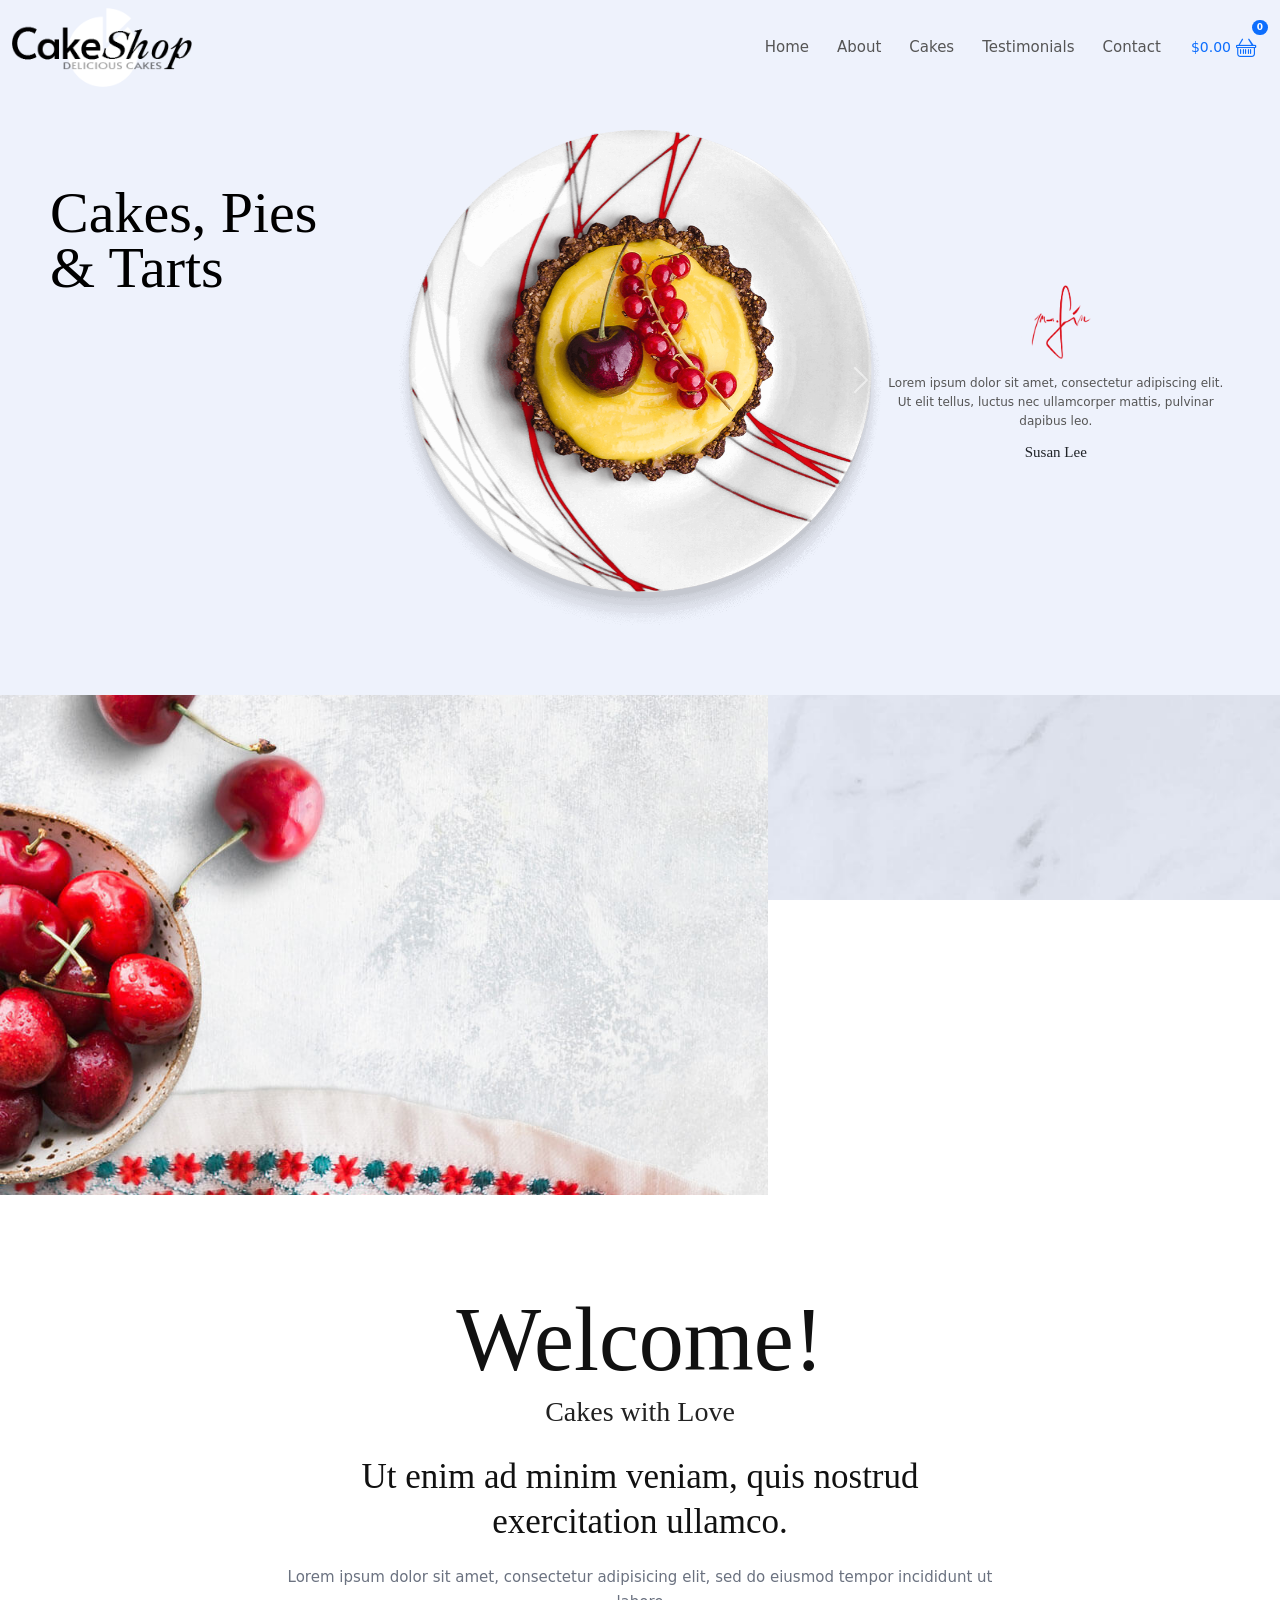
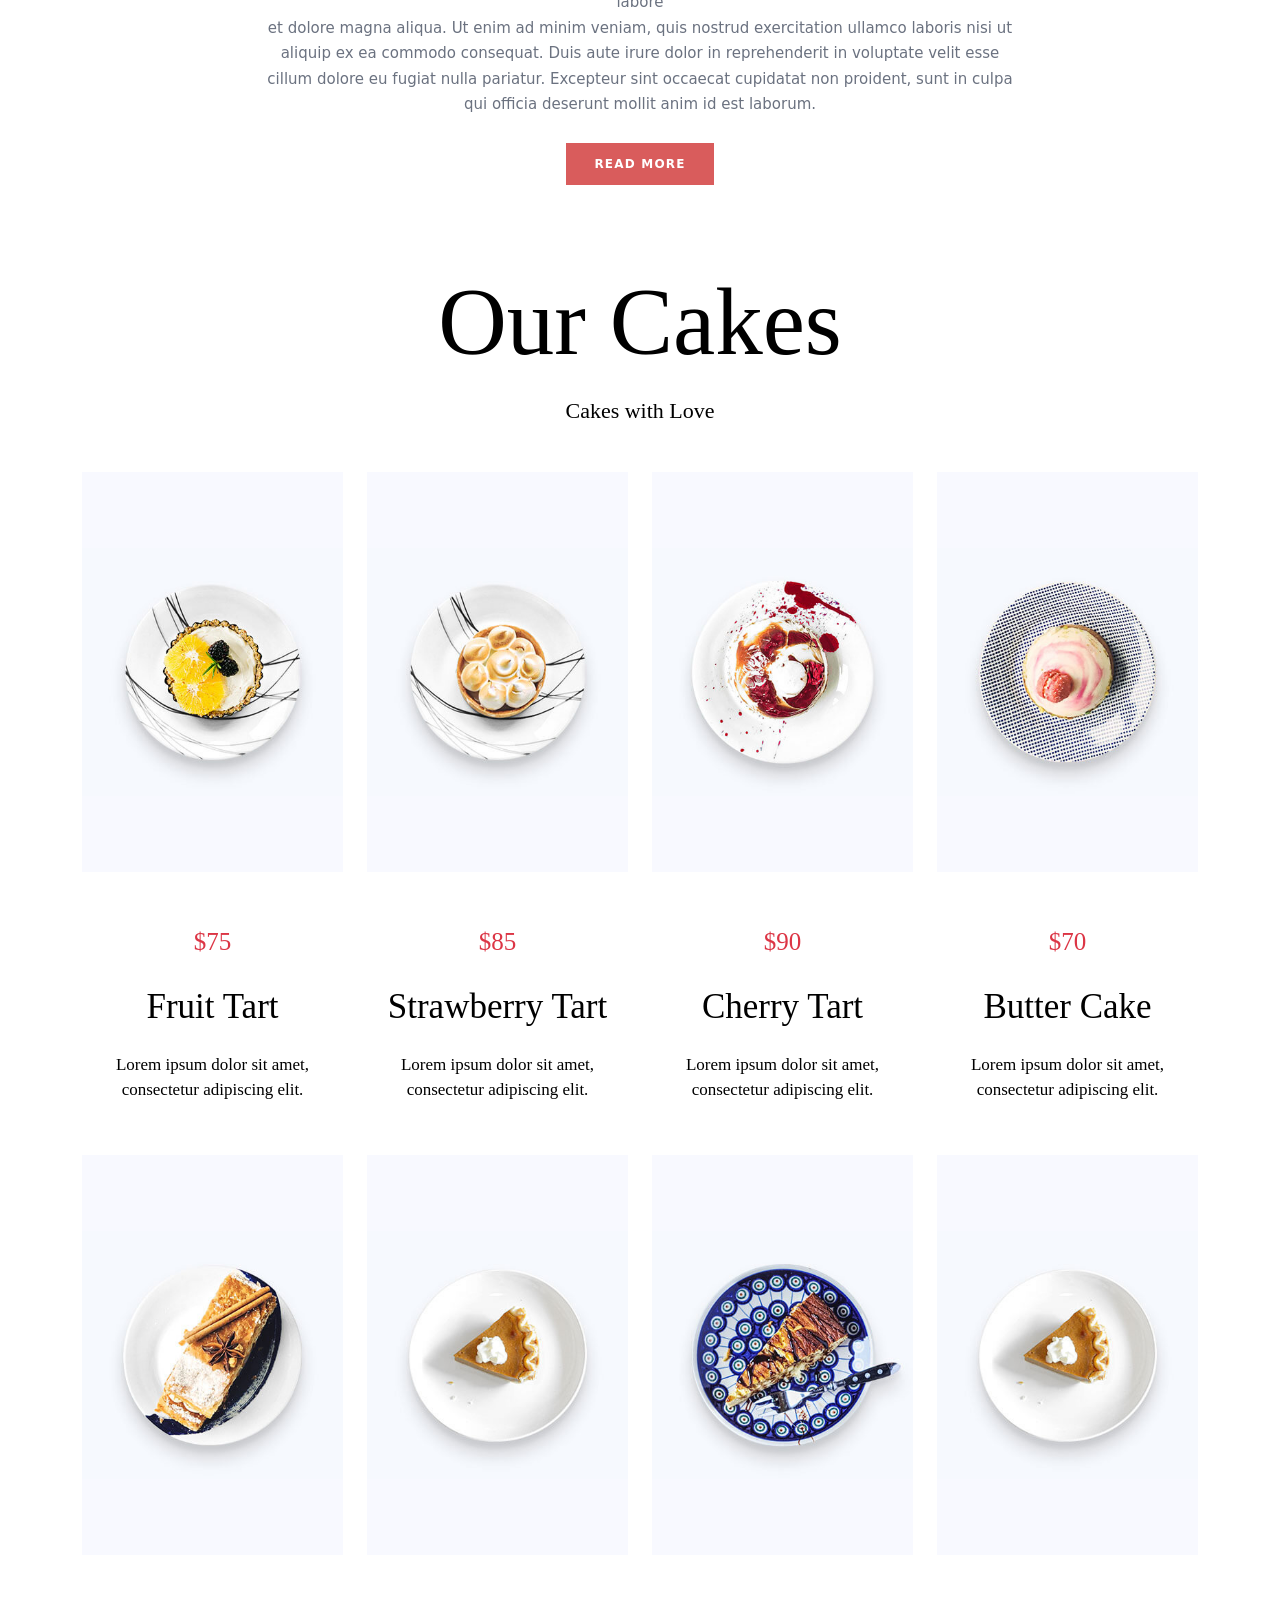
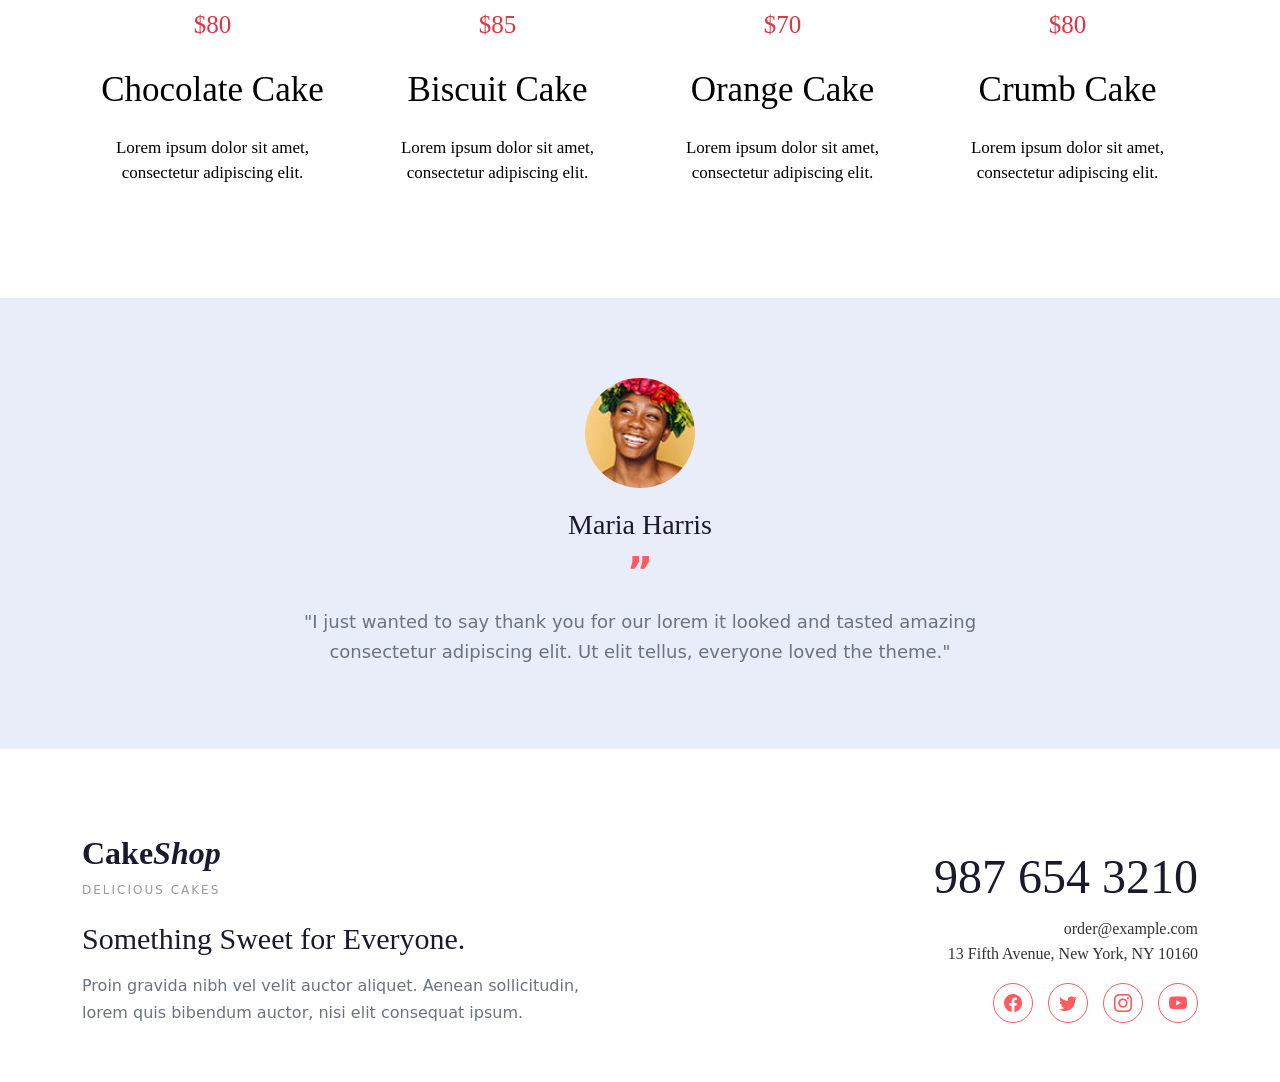
<file: index.html>
<!doctype html>
<html lang="en">
  <head>
    <meta charset="utf-8">
    <meta name="viewport" content="width=device-width, initial-scale=1">
    <title>Bootstrap demo</title>
     <link rel="stylesheet" href="style.css">
     <link rel="stylesheet"
href="https://cdn.jsdelivr.net/npm/bootstrap-icons@1.11.3/font/bootstrap-icons.min.css">
    <link href="https://cdn.jsdelivr.net/npm/bootstrap@5.3.8/dist/css/bootstrap.min.css" rel="stylesheet" integrity="sha384-sRIl4kxILFvY47J16cr9ZwB07vP4J8+LH7qKQnuqkuIAvNWLzeN8tE5YBujZqJLB" crossorigin="anonymous">
  </head>
  <body>
    <nav class="navbar navbar-expand-lg ">
  <div class="container-fluid" id="suru">
    <a class="navbar-brand " id="log" href="#"><img src="logo.png" alt="logo"></a>
    <button class="navbar-toggler" type="button" data-bs-toggle="collapse" data-bs-target="#navbarSupportedContent" aria-controls="navbarSupportedContent" aria-expanded="false" aria-label="Toggle navigation">
      <span class="navbar-toggler-icon"></span>
    </button>
    <div class="collapse navbar-collapse" id="navbarSupportedContent">
      <ul class="navbar-nav mx-auto mb-2 mb-lg-0">
        <li class="nav-item">
                    <a class="nav-link" href="index.html">Home</a>
                </li>

                <li class="nav-item">
                    <a class="nav-link " href="About.html">About</a>
                </li>

                <li class="nav-item">
                    <a class="nav-link" href="Cakes.html">Cakes</a>
                </li>

                <li class="nav-item">
                    <a class="nav-link" href="Testimonials.html">Testimonials</a>
                </li>

                <li class="nav-item">
                    <a class="nav-link" href="contact.html">Contact</a>
                </li>
                </ul>
        
    
<div class="position-relative d-inline-block">

    <button class="btn border-0"
            data-bs-toggle="offcanvas"
            data-bs-target="#cartPage">

        <span id="cartTotal" class="fs-5 text-primary">
            $0.00
            
        </span>

        <i class="bi bi-basket fs-3 text-primary ms-3"></i>

    </button>

    <span id="cartCount" class="position-absolute top-0 end-0
                 translate-middle badge rounded-pill bg-primary">
        0
    </span>

</div>
    </div>
  </div>
</nav>
<div id="cartPage" class="offcanvas offcanvas-end">

    <div class="offcanvas-header border-bottom">

        <h4 class="offcanvas-title">
            Shopping Cart
        </h4>

        <button type="button"
                class="btn-close"
                data-bs-dismiss="offcanvas">
        </button>

    </div>


    <div class="offcanvas-body p-0">

        <!-- Cart Products -->
        <div id="cartItems" class="p-4">
            
            <p>Your cart is empty</p>

        </div>


        <!-- Bottom -->
        <div class="border-top p-4">

            <div class="d-flex justify-content-between">

                <h5>Subtotal:</h5>

                <h5 id="cartSubtotal">
                    $0.00
                </h5>

            </div>


              <button
    class="btn btn-outline-primary w-100 py-3 mt-3"
    onclick="window.location.href='cart.html'">

    View cart

</button>

<button class="btn btn-outline-primary w-100 py-3 mt-3" onclick="goToCheckout()">
    Checkout
</button>

        </div>

    </div>

</div>


<!-- Cakes, Pies & Tarts Section -->
<section class="cake-section">

    <div class="container">

        <div class="row">

            <!-- LEFT SIDE - FIXED -->
            <div class="col-md-8">

                <h1 class="cake-heading">
                    Cakes, Pies
                    <br>
                    & Tarts
                </h1>

            </div>


            <!-- RIGHT SIDE - FIXED -->
            <div class="col-md-4 text-center">

                <div class="testimonial">

                   <img src="signature-free-img.png" alt="logo">

                    <p>
                        Lorem ipsum dolor sit amet,
                        consectetur adipiscing elit.
                        Ut elit tellus, luctus nec
                        ullamcorper mattis, pulvinar
                        dapibus leo.
                    </p>

                    <h5>Susan Lee</h5>

                </div>

            </div>

        </div>


        <!-- ONLY IMAGE SLIDER -->
        <div id="cakeImageSlider"
             class="carousel slide"
             data-bs-ride="carousel">

            <div class="carousel-inner">

                <!-- IMAGE 1 -->
                <div class="carousel-item active">

                    <img src="product-01-free-img.png"
                         class="cake-slide-img"
                         alt="Tart">

                </div>


                <!-- IMAGE 2 -->
                <div class="carousel-item">

                    <img src="product-02-free-img.png"
                         class="cake-slide-img"
                         alt="Cake">

                </div>


                <!-- IMAGE 3 -->
                <div class="carousel-item">

                    <img src="product-03-free-img.png"
                         class="cake-slide-img"
                         alt="Pie">

                </div>

            </div>


            <!-- PREVIOUS -->
            <button class="carousel-control-prev"
                    type="button"
                    data-bs-target="#cakeImageSlider"
                    data-bs-slide="prev">

                <span class="carousel-control-prev-icon"></span>

            </button>


            <!-- NEXT -->
            <button class="carousel-control-next"
                    type="button"
                    data-bs-target="#cakeImageSlider"
                    data-bs-slide="next">

                <span class="carousel-control-next-icon"></span>

            </button>

        </div>

    </div>

</section>
<section id="about" class="about-section">

    <!-- Left Image -->
    <div class="about-image">
        <img src="bg-02-free-img.jpg" alt="Cherries">
    </div>

    <!-- Right Content -->
    <div class="about-content">

        <h1>Welcome!</h1>

        <div class="about-text">

            <h2>Cakes with Love</h2>

            <h4>
                Ut enim ad minim veniam,
                quis nostrud exercitation ullamco.
            </h4>

            <p>
                Lorem ipsum dolor sit amet, consectetur adipisicing elit, sed do eiusmod tempor incididunt ut labore<br>
                 et dolore magna aliqua. Ut enim ad minim veniam, quis nostrud exercitation ullamco laboris nisi ut<br>
                  aliquip ex ea commodo consequat. Duis aute irure dolor in reprehenderit in voluptate velit esse<br>
                   cillum dolore eu fugiat nulla pariatur. Excepteur sint occaecat cupidatat non proident, sunt in culpa<br> qui officia deserunt mollit anim id est laborum.
                </p>

            <a href="#cakes" class="read-more">
                Read More
            </a>

        </div>
 

    </div>

</section>
<!-- OUR CAKES SECTION -->
<section class="our-cakes">

    <div class="container">

        <h1>Our Cakes</h1>

        <p>Cakes with Love</p>

        <!-- Products JSON se yaha aayenge -->
        <div class="row" id="cakeList">

        </div>

    </div>

</section>
<!-- TESTIMONIAL SECTION -->
<section class="testimonial-single-section">
    <div class="container text-center">

        <img src="testimonial-08-free-img.jpg" alt="Maria Harris" class="testimonial-avatar">

        <h4 class="testimonial-name">Maria Harris</h4>

        <div class="quote-icon">&#8221;</div>

        <p class="testimonial-quote">
            "I just wanted to say thank you for our lorem it looked and tasted amazing
            consectetur adipiscing elit. Ut elit tellus, everyone loved the theme."
        </p>

    </div>
</section>

<!-- FOOTER SECTION -->
<footer class="footer-section">
    <div class="container">
        <div class="row align-items-center">

            <!-- LEFT SIDE -->
            <div class="col-md-6">
                <div class="footer-logo">
                    <span class="footer-logo-main">Cake<em>Shop</em></span>
                    <br>
                    <small>DELICIOUS CAKES</small>
                </div>

                <h2 class="footer-heading">Something Sweet for Everyone.</h2>

                <p class="footer-text">
                    Proin gravida nibh vel velit auctor aliquet. Aenean sollicitudin, lorem quis
                    bibendum auctor, nisi elit consequat ipsum.
                </p>
            </div>

            <!-- RIGHT SIDE -->
            <div class="col-md-6 text-md-end">

                <h1 class="footer-phone">987 654 3210</h1>

                <p class="footer-contact">
                    order@example.com
                    <br>
                    13 Fifth Avenue, New York, NY 10160
                </p>

                <div class="footer-socials">
                    <a href="#"><i class="bi bi-facebook"></i></a>
                    <a href="#"><i class="bi bi-twitter"></i></a>
                    <a href="#"><i class="bi bi-instagram"></i></a>
                    <a href="#"><i class="bi bi-youtube"></i></a>
                </div>

            </div>

        </div>
    </div>
</footer>

<script src="code.js"></script>
    <script src="https://cdn.jsdelivr.net/npm/bootstrap@5.3.8/dist/js/bootstrap.bundle.min.js" integrity="sha384-FKyoEForCGlyvwx9Hj09JcYn3nv7wiPVlz7YYwJrWVcXK/BmnVDxM+D2scQbITxI" crossorigin="anonymous"></script>
  </body>
</html>
</file>
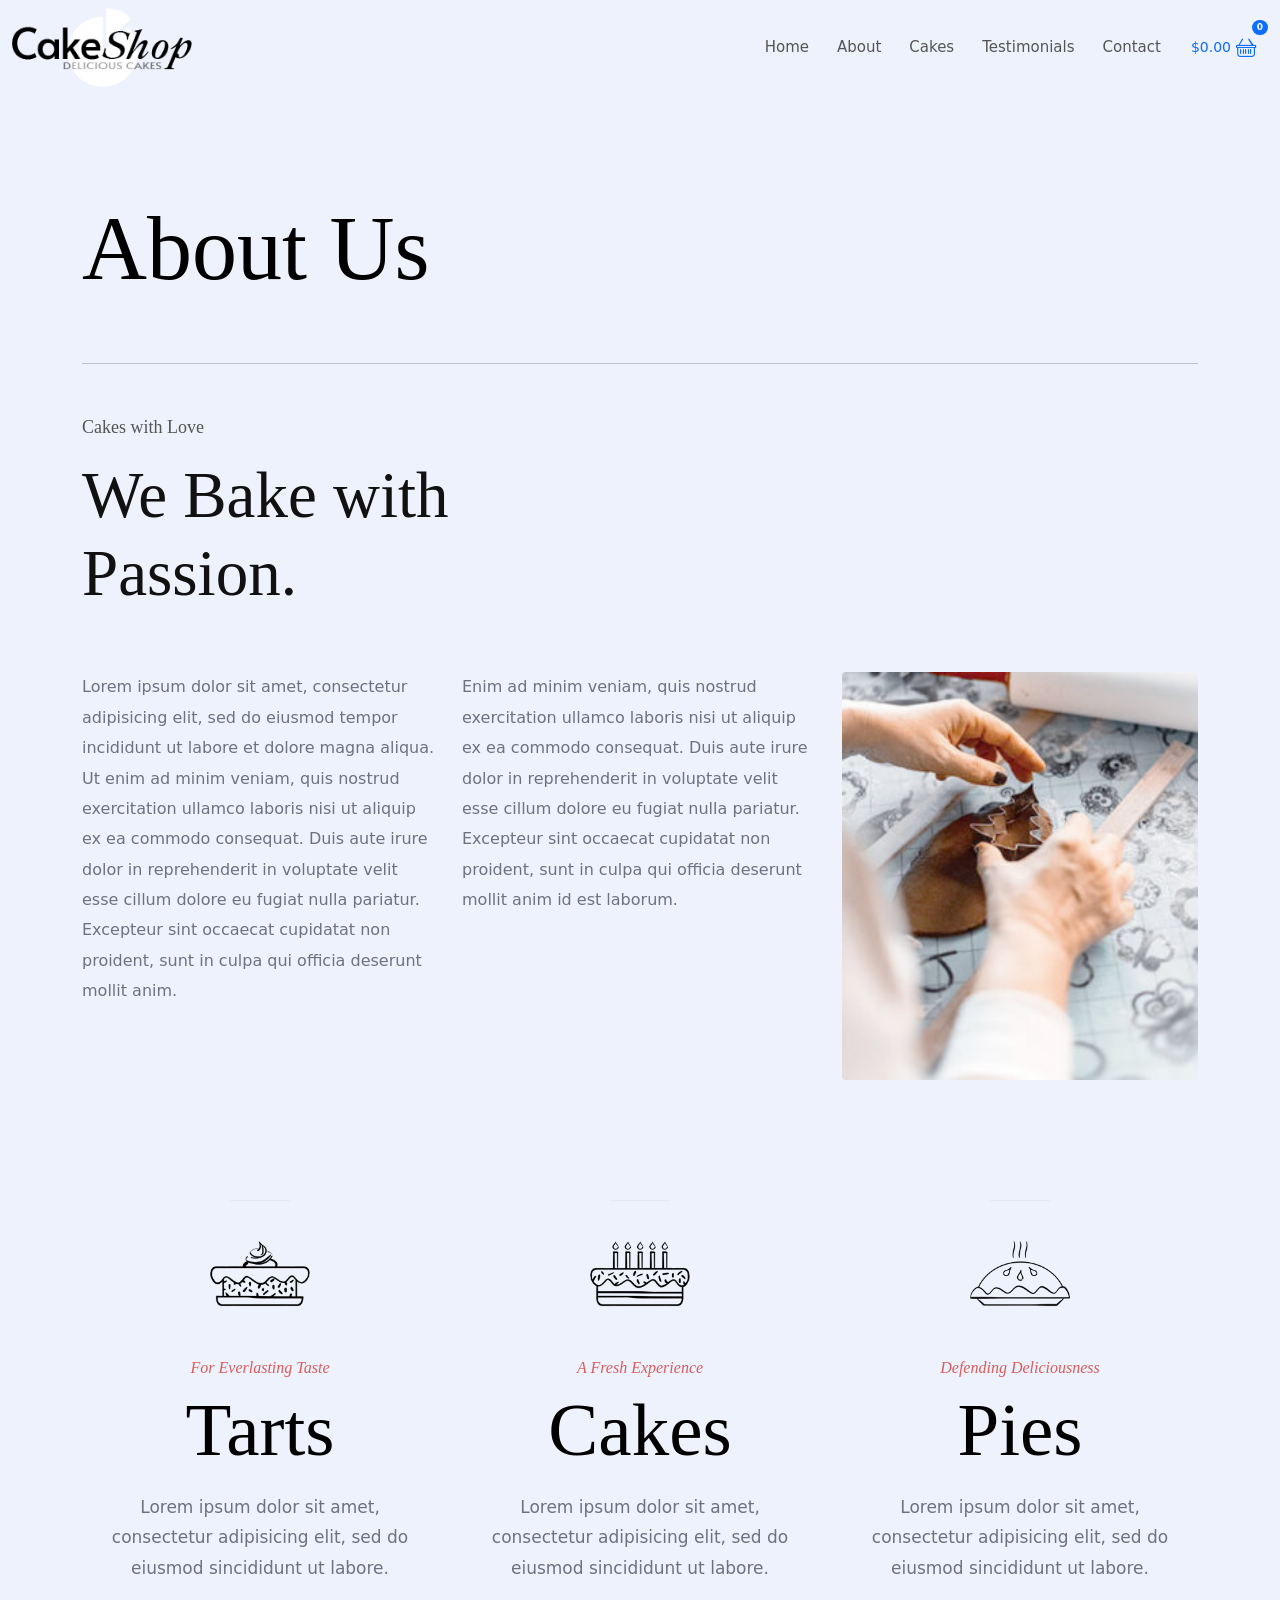
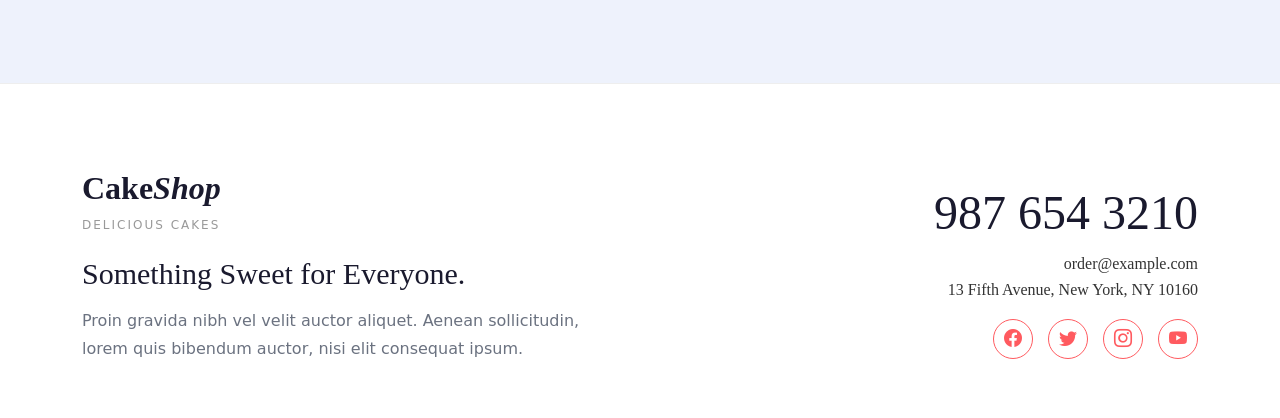
<file: About.html>
<!doctype html>
<html lang="en">
  <head>
    <meta charset="utf-8">
    <meta name="viewport" content="width=device-width, initial-scale=1">
    <title>About - Cake Shop</title>
     <link rel="stylesheet" href="style.css">
     <link rel="stylesheet"
href="https://cdn.jsdelivr.net/npm/bootstrap-icons@1.11.3/font/bootstrap-icons.min.css">
    <link href="https://cdn.jsdelivr.net/npm/bootstrap@5.3.8/dist/css/bootstrap.min.css" rel="stylesheet" integrity="sha384-sRIl4kxILFvY47J16cr9ZwB07vP4J8+LH7qKQnuqkuIAvNWLzeN8tE5YBujZqJLB" crossorigin="anonymous">
  </head>
  <body>

    <!-- NAVBAR (same as index) -->
    <nav class="navbar navbar-expand-lg ">
      <div class="container-fluid" id="suru">
        <a class="navbar-brand " id="log" href="index.html"><img src="logo.png" alt="logo"></a>
        <button class="navbar-toggler" type="button" data-bs-toggle="collapse" data-bs-target="#navbarSupportedContent" aria-controls="navbarSupportedContent" aria-expanded="false" aria-label="Toggle navigation">
          <span class="navbar-toggler-icon"></span>
        </button>
        <div class="collapse navbar-collapse" id="navbarSupportedContent">
          <ul class="navbar-nav mx-auto mb-2 mb-lg-0">
            <li class="nav-item"><a class="nav-link" href="index.html">Home</a></li>
            <li class="nav-item"><a class="nav-link active" href="About.html">About</a></li>
            <li class="nav-item"><a class="nav-link" href="Cakes.html">Cakes</a></li>
            <li class="nav-item"><a class="nav-link" href="Testimonials.html">Testimonials</a></li>
            <li class="nav-item"><a class="nav-link" href="contact.html">Contact</a></li>
          </ul>

          <div class="position-relative d-inline-block">
            <button class="btn border-0" data-bs-toggle="offcanvas" data-bs-target="#cartPage">
                <span id="cartTotal" class="fs-5 text-primary">$0.00</span>
                <i class="bi bi-basket fs-3 text-primary ms-3"></i>
            </button>
            <span id="cartCount" class="position-absolute top-0 end-0 translate-middle badge rounded-pill bg-primary">0</span>
          </div>
        </div>
      </div>
    </nav>


    <!-- ABOUT HERO SECTION -->
    <section class="about-hero-section">
    <div class="container">
<h1 class="about-hero-title">About Us</h1>

        <hr class="about-divider">


        <p class="about-hero-sub">Cakes with Love</p>
        <h2 class="about-hero-heading">
            We Bake with
            <br>
            Passion.
        </h2>

        <div class="row about-content-row">

            <!-- LEFT: Two paragraph columns -->
            <div class="col-md-8">
                <div class="row">
                    <div class="col-md-6">
                        <p class="about-hero-text">
                            Lorem ipsum dolor sit amet, consectetur adipisicing elit, sed do eiusmod tempor
                            incididunt ut labore et dolore magna aliqua. Ut enim ad minim veniam, quis
                            nostrud exercitation ullamco laboris nisi ut aliquip ex ea commodo consequat. Duis
                            aute irure dolor in reprehenderit in voluptate velit esse cillum dolore eu fugiat
                            nulla pariatur. Excepteur sint occaecat cupidatat non proident, sunt in culpa qui
                            officia deserunt mollit anim.
                        </p>
                    </div>
                    <div class="col-md-6">
                        <p class="about-hero-text">
                            Enim ad minim veniam, quis nostrud exercitation ullamco laboris nisi ut aliquip
                            ex ea commodo consequat. Duis aute irure dolor in reprehenderit in voluptate velit
                            esse cillum dolore eu fugiat nulla pariatur. Excepteur sint occaecat cupidatat non
                            proident, sunt in culpa qui officia deserunt mollit anim id est laborum.
                        </p>
                    </div>
                </div>
            </div>

            <!-- RIGHT: Image -->
            <div class="col-md-4">
                <img src="about-01-free-img.jpg" alt="About" class="about-hero-img">
            </div>

        </div>

    </div>
</section>
    <!-- FEATURES SECTION -->
    <section class="about-features-section">
    <div class="container">
        <div class="row">

            <div class="col-md-4 feature-col">
                <hr class="feature-line">
                <img src="icon-03-free-img.png" alt="Tarts icon" class="feature-icon">
                <p class="feature-label">For Everlasting Taste</p>
                <h2 class="feature-title">Tarts</h2>
                <p class="feature-text">
                    Lorem ipsum dolor sit amet, consectetur adipisicing elit, sed do eiusmod sincididunt ut labore.
                </p>
            </div>

            <div class="col-md-4 feature-col">
                <hr class="feature-line">
                <img src="icon-02-free-img.png" alt="Cakes icon" class="feature-icon">
                <p class="feature-label">A Fresh Experience</p>
                <h2 class="feature-title">Cakes</h2>
                <p class="feature-text">
                    Lorem ipsum dolor sit amet, consectetur adipisicing elit, sed do eiusmod sincididunt ut labore.
                </p>
            </div>

            <div class="col-md-4 feature-col">
                <hr class="feature-line">
                <img src="icon-01-free-img.png" alt="Pies icon" class="feature-icon">
                <p class="feature-label">Defending Deliciousness</p>
                <h2 class="feature-title">Pies</h2>
                <p class="feature-text">
                    Lorem ipsum dolor sit amet, consectetur adipisicing elit, sed do eiusmod sincididunt ut labore.
                </p>
            </div>

        </div>
    </div>
</section>

    <!-- FOOTER (same as index) -->
    <footer class="footer-section">
        <div class="container">
            <div class="row align-items-center">

                <div class="col-md-6">
                    <div class="footer-logo">
                        <span class="footer-logo-main">Cake<em>Shop</em></span>
                        <br>
                        <small>DELICIOUS CAKES</small>
                    </div>
                    <h2 class="footer-heading">Something Sweet for Everyone.</h2>
                    <p class="footer-text">
                        Proin gravida nibh vel velit auctor aliquet. Aenean sollicitudin, lorem quis
                        bibendum auctor, nisi elit consequat ipsum.
                    </p>
                </div>

                <div class="col-md-6 text-md-end">
                    <h1 class="footer-phone">987 654 3210</h1>
                    <p class="footer-contact">
                        order@example.com
                        <br>
                        13 Fifth Avenue, New York, NY 10160
                    </p>
                    <div class="footer-socials">
                        <a href="#"><i class="bi bi-facebook"></i></a>
                        <a href="#"><i class="bi bi-twitter"></i></a>
                        <a href="#"><i class="bi bi-instagram"></i></a>
                        <a href="#"><i class="bi bi-youtube"></i></a>
                    </div>
                </div>

            </div>
        </div>
    </footer>

    <script src="https://cdn.jsdelivr.net/npm/bootstrap@5.3.8/dist/js/bootstrap.bundle.min.js" integrity="sha384-FKyoEForCGlyvwx9Hj09JcYn3nv7wiPVlz7YYwJrWVcXK/BmnVDxM+D2scQbITxI" crossorigin="anonymous"></script>
  </body>
</html>
</file>
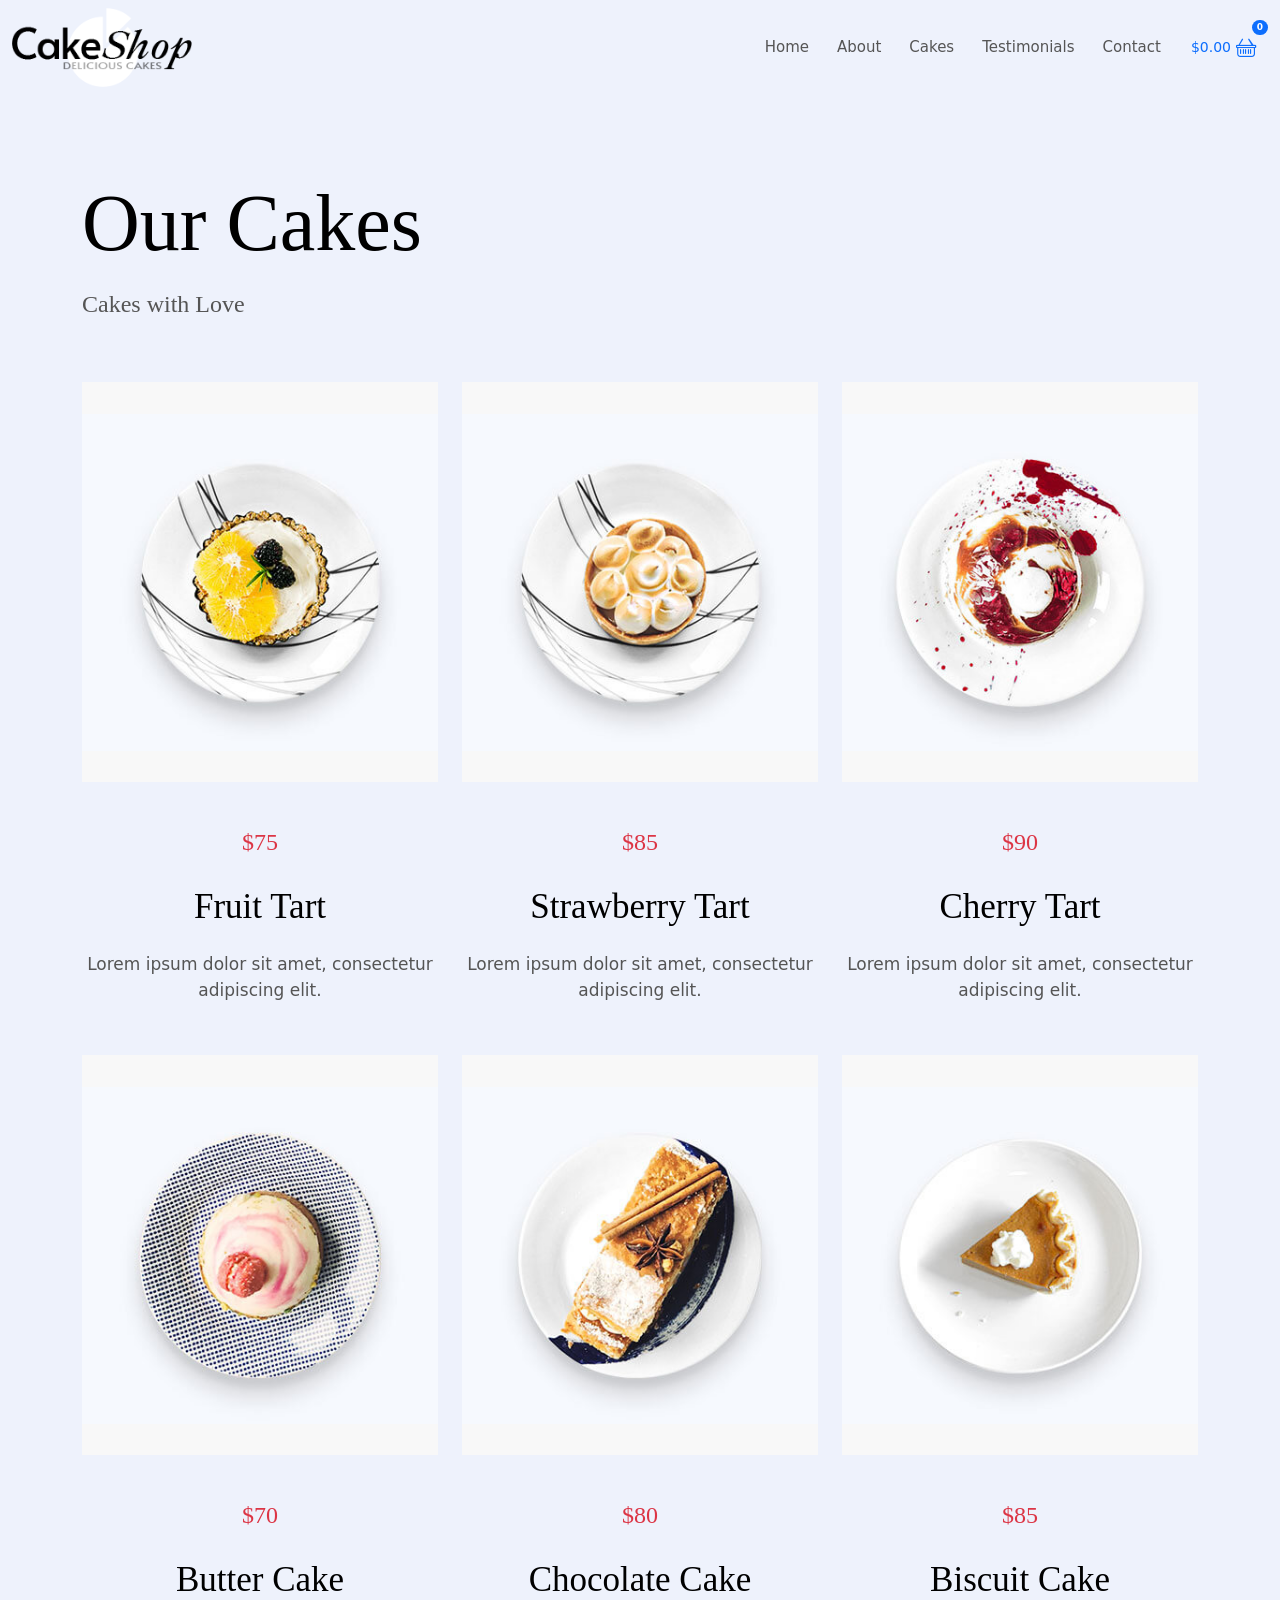
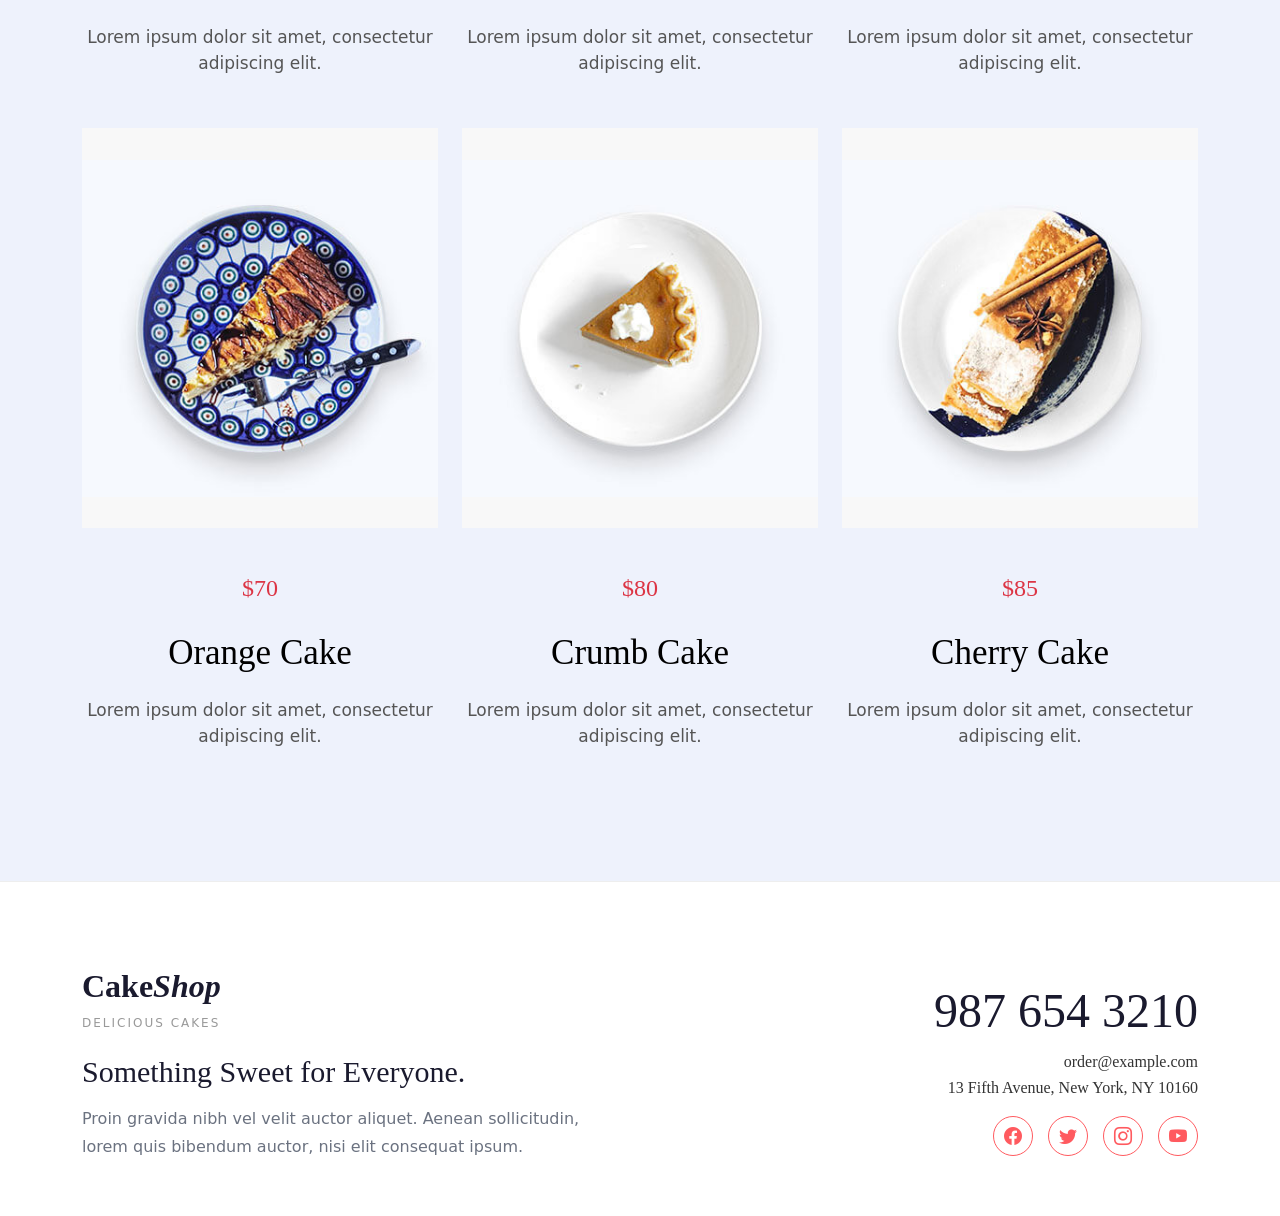
<file: Cakes.html>
<!doctype html>
<html lang="en">
  <head>
    <meta charset="utf-8">
    <meta name="viewport" content="width=device-width, initial-scale=1">
    <title>Bootstrap demo</title>
     <link rel="stylesheet" href="style.css">
     <link rel="stylesheet"
href="https://cdn.jsdelivr.net/npm/bootstrap-icons@1.11.3/font/bootstrap-icons.min.css">
    <link href="https://cdn.jsdelivr.net/npm/bootstrap@5.3.8/dist/css/bootstrap.min.css" rel="stylesheet" integrity="sha384-sRIl4kxILFvY47J16cr9ZwB07vP4J8+LH7qKQnuqkuIAvNWLzeN8tE5YBujZqJLB" crossorigin="anonymous">
  </head>
  <body>
    <nav class="navbar navbar-expand-lg ">
  <div class="container-fluid" id="suru">
    <a class="navbar-brand " id="log" href="#"><img src="logo.png" alt="logo"></a>
    <button class="navbar-toggler" type="button" data-bs-toggle="collapse" data-bs-target="#navbarSupportedContent" aria-controls="navbarSupportedContent" aria-expanded="false" aria-label="Toggle navigation">
      <span class="navbar-toggler-icon"></span>
    </button>
    <div class="collapse navbar-collapse" id="navbarSupportedContent">
      <ul class="navbar-nav mx-auto mb-2 mb-lg-0">
        <li class="nav-item">
                    <a class="nav-link" href="index.html">Home</a>
                </li>

                <li class="nav-item">
                    <a class="nav-link " href="About.html">About</a>
                </li>

                <li class="nav-item">
                    <a class="nav-link" href="Cakes.html">Cakes</a>
                </li>

                <li class="nav-item">
                    <a class="nav-link" href="Testimonials.html">Testimonials</a>
                </li>

                <li class="nav-item">
                    <a class="nav-link" href="contact.html">Contact</a>
                </li>
                </ul>
        
    
<div class="position-relative d-inline-block">

    <button class="btn border-0"
            data-bs-toggle="offcanvas"
            data-bs-target="#cartPage">

        <span id="cartTotal" class="fs-5 text-primary">
            $0.00
        </span>

        <i class="bi bi-basket fs-3 text-primary ms-3"></i>

    </button>

    <span id="cartCount" class="position-absolute top-0 end-0
                 translate-middle badge rounded-pill bg-primary">
        0
    </span>

</div>
    </div>
  </div>
</nav>
<div id="cartPage" class="offcanvas offcanvas-end">

    <div class="offcanvas-header border-bottom">

        <h4 class="offcanvas-title">
            Shopping Cart
        </h4>

        <button type="button"
                class="btn-close"
                data-bs-dismiss="offcanvas">
        </button>

    </div>


    <div class="offcanvas-body p-0">

        <!-- Cart Products -->
        <div id="cartItems" class="p-4">
            
            <p>Your cart is empty</p>

        </div>


        <!-- Bottom -->
        <div class="border-top p-4">

            <div class="d-flex justify-content-between">

                <h5>Subtotal:</h5>

                <h5 id="cartSubtotal">
                    $0.00
                </h5>

            </div>


              <button
    class="btn btn-outline-primary w-100 py-3 mt-3"
    onclick="window.location.href='cart.html'">

    View cart

</button>

<button class="btn btn-outline-primary w-100 py-3 mt-3" onclick="goToCheckout()">
    Checkout
</button>

        </div>

    </div>

</div>
<section class="cakes-page">

    <div class="container">

        <h1 class="cakes-page-title">
            Our Cakes
        </h1>

        <p class="cakes-page-subtitle">
            Cakes with Love
        </p>

        <div class="row" id="cakeList">

            <!-- JSON se 9 cakes yaha aayenge -->

        </div>

    </div>

</section>

<!-- FOOTER SECTION -->
<footer class="footer-section">
    <div class="container">
        <div class="row align-items-center">

            <!-- LEFT SIDE -->
            <div class="col-md-6">
                <div class="footer-logo">
                    <span class="footer-logo-main">Cake<em>Shop</em></span>
                    <br>
                    <small>DELICIOUS CAKES</small>
                </div>

                <h2 class="footer-heading">Something Sweet for Everyone.</h2>

                <p class="footer-text">
                    Proin gravida nibh vel velit auctor aliquet. Aenean sollicitudin, lorem quis
                    bibendum auctor, nisi elit consequat ipsum.
                </p>
            </div>

            <!-- RIGHT SIDE -->
            <div class="col-md-6 text-md-end">

                <h1 class="footer-phone">987 654 3210</h1>

                <p class="footer-contact">
                    order@example.com
                    <br>
                    13 Fifth Avenue, New York, NY 10160
                </p>

                <div class="footer-socials">
                    <a href="#"><i class="bi bi-facebook"></i></a>
                    <a href="#"><i class="bi bi-twitter"></i></a>
                    <a href="#"><i class="bi bi-instagram"></i></a>
                    <a href="#"><i class="bi bi-youtube"></i></a>
                </div>

            </div>

        </div>
    </div>
</footer>


<script src="code.js"></script>
    <script src="https://cdn.jsdelivr.net/npm/bootstrap@5.3.8/dist/js/bootstrap.bundle.min.js" integrity="sha384-FKyoEForCGlyvwx9Hj09JcYn3nv7wiPVlz7YYwJrWVcXK/BmnVDxM+D2scQbITxI" crossorigin="anonymous"></script>
  </body>
</html>
</file>
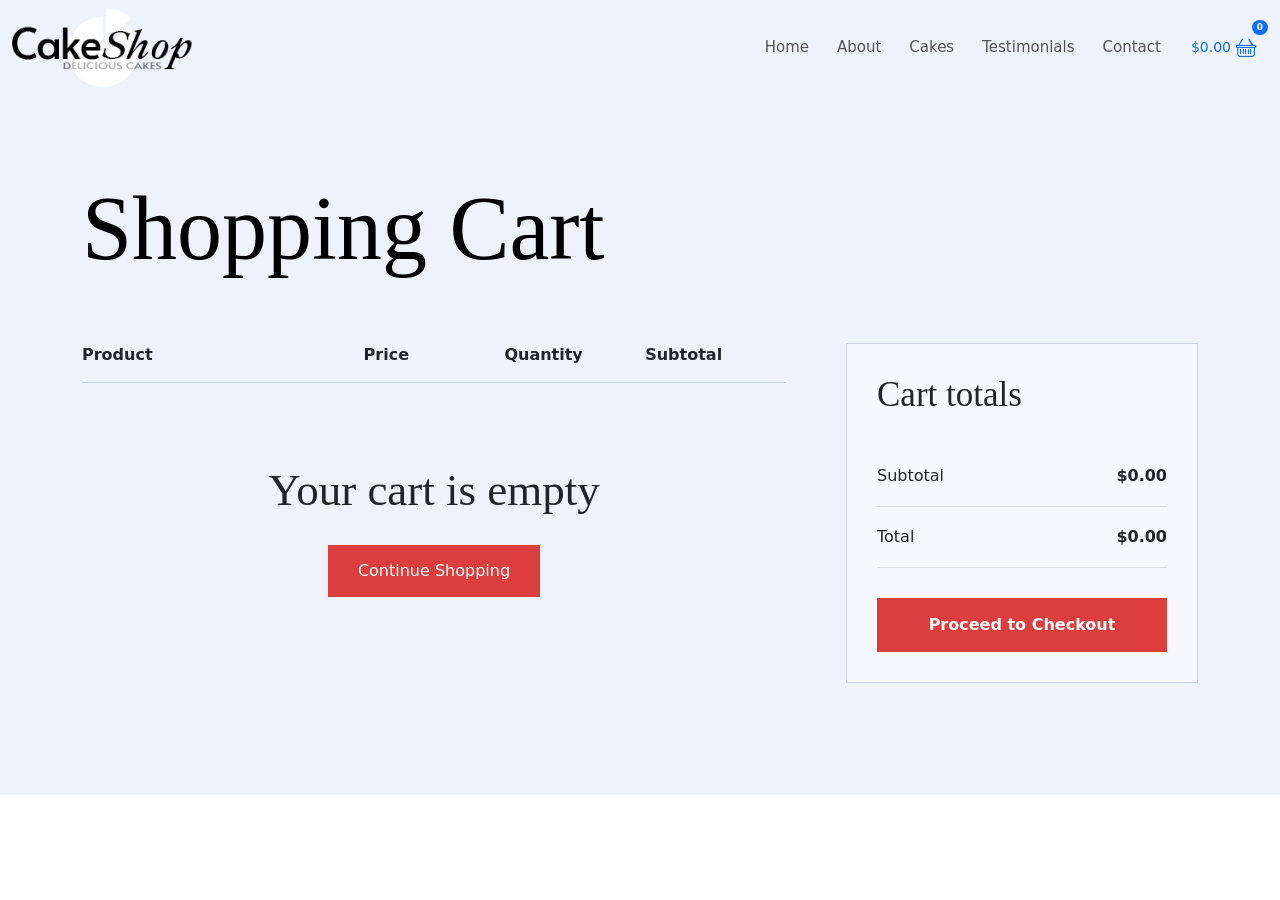
<file: cart.html>
<!doctype html>
<html lang="en">

<head>
    <meta charset="utf-8">
    <meta name="viewport" content="width=device-width, initial-scale=1">

    <title>Shopping Cart</title>

    <link rel="stylesheet" href="style.css">
    <link rel="stylesheet" href="cart.css">

    <link rel="stylesheet"
        href="https://cdn.jsdelivr.net/npm/bootstrap-icons@1.11.3/font/bootstrap-icons.min.css">

    <link href="https://cdn.jsdelivr.net/npm/bootstrap@5.3.8/dist/css/bootstrap.min.css"
        rel="stylesheet">
</head>

<body>

<!-- ================= NAVBAR ================= -->

<nav class="navbar navbar-expand-lg">

    <div class="container-fluid" id="suru">

        <a class="navbar-brand" id="log" href="index.html">
            <img src="logo.png" alt="logo">
        </a>

        <button class="navbar-toggler"
            type="button"
            data-bs-toggle="collapse"
            data-bs-target="#navbarSupportedContent">

            <span class="navbar-toggler-icon"></span>

        </button>


        <div class="collapse navbar-collapse" id="navbarSupportedContent">

            <ul class="navbar-nav mx-auto mb-2 mb-lg-0">

                <li class="nav-item">
                    <a class="nav-link" href="index.html">Home</a>
                </li>

                <li class="nav-item">
                    <a class="nav-link" href="About.html">About</a>
                </li>

                <li class="nav-item">
                    <a class="nav-link" href="Cakes.html">Cakes</a>
                </li>

                <li class="nav-item">
                    <a class="nav-link" href="Testimonials.html">Testimonials</a>
                </li>

                <li class="nav-item">
                    <a class="nav-link" href="contact.html">Contact</a>
                </li>

            </ul>


            <!-- CART -->

            <div class="position-relative d-inline-block">

                <button class="btn border-0"
                    onclick="window.location.href='cart.html'">

                    <span id="cartTotal"
                        class="fs-5 text-primary">
                        $0.00
                    </span>

                    <i class="bi bi-basket fs-3 text-primary ms-3"></i>

                </button>

                <span id="cartCount"
                    class="position-absolute top-0 end-0
                    translate-middle badge rounded-pill bg-primary">

                    0

                </span>

            </div>

        </div>

    </div>

</nav>


<!-- ================= CART PAGE ================= -->

<section class="cart-page">

    <div class="container">

        <h1 class="cart-title">
            Shopping Cart
        </h1>


        <div class="cart-layout">

            <!-- LEFT SIDE -->

            <div class="cart-products">

                <div class="cart-heading">

                    <span>Product</span>
                    <span>Price</span>
                    <span>Quantity</span>
                    <span>Subtotal</span>

                </div>


                <!-- Products yaha JS se aayenge -->

                <div id="cartPageItems">

                </div>

            </div>


            <!-- RIGHT SIDE -->

            <div class="cart-summary">

                <h2>Cart totals</h2>

                <div class="summary-row">

                    <span>Subtotal</span>

                    <strong id="pageSubtotal">
                        $0.00
                    </strong>

                </div>


                <div class="summary-row">

                    <span>Total</span>

                    <strong id="pageTotal">
                        $0.00
                    </strong>

                </div>


                <button class="checkout-btn"
                    onclick="goToCheckout()">

                    Proceed to Checkout

                </button>

            </div>

        </div>

    </div>

</section>


<script src="code.js"></script>

<script src="https://cdn.jsdelivr.net/npm/bootstrap@5.3.8/dist/js/bootstrap.bundle.min.js">
</script>

</body>

</html>
</file>
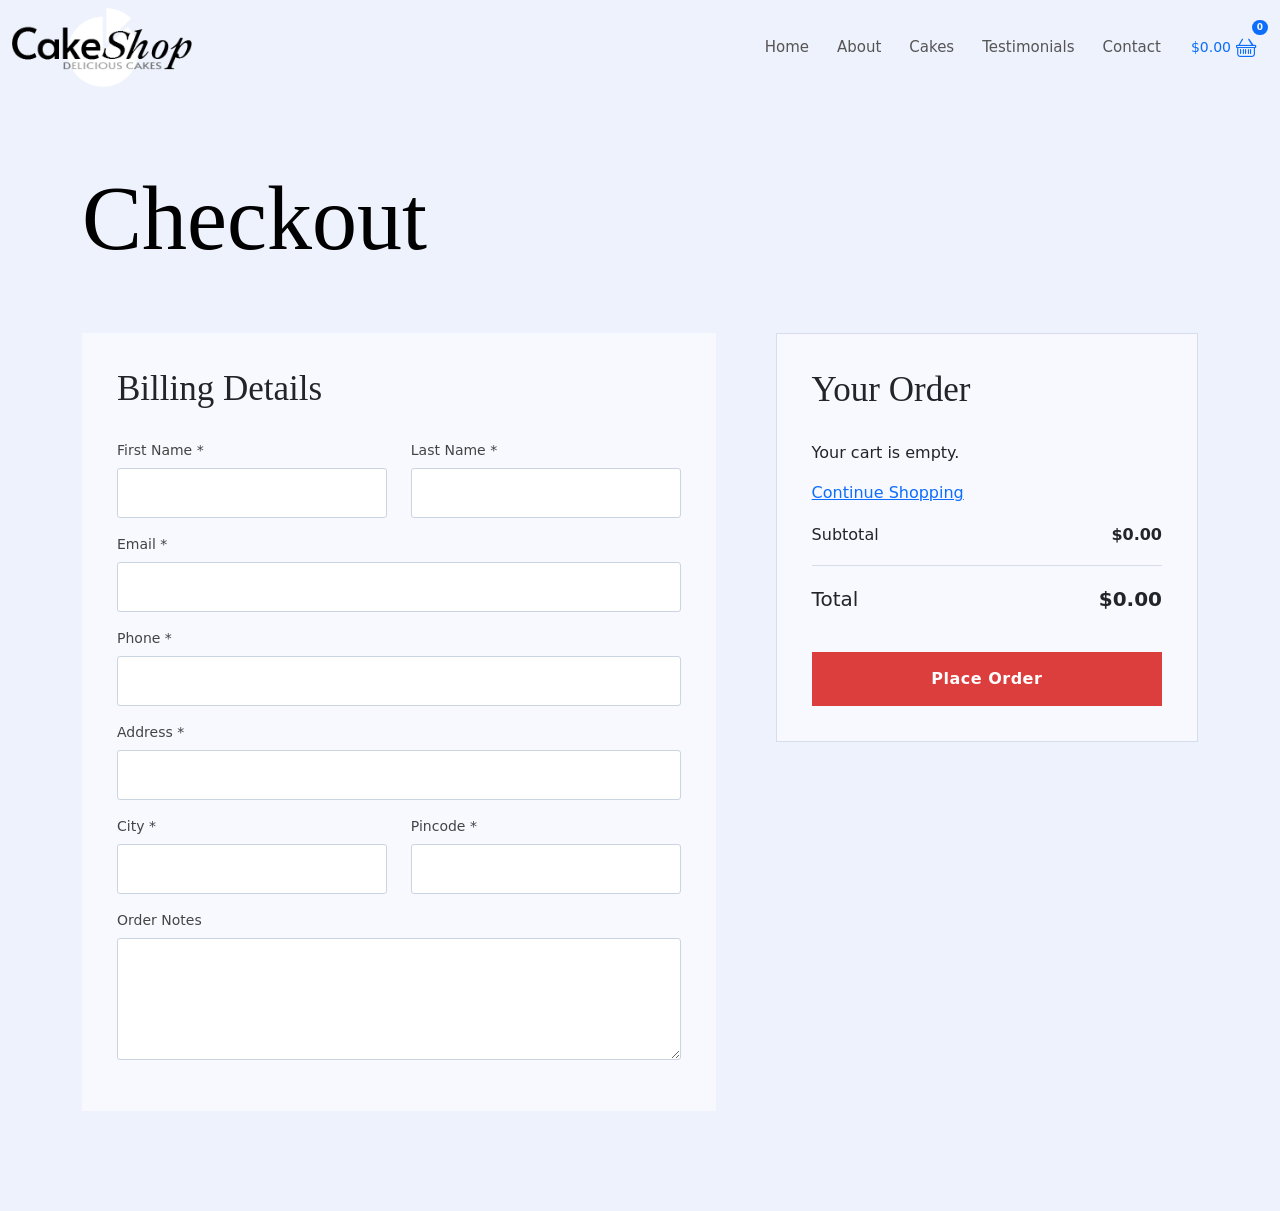
<file: checkout.html>
<!doctype html>
<html lang="en">

<head>
    <meta charset="utf-8">
    <meta name="viewport" content="width=device-width, initial-scale=1">

    <title>Checkout</title>

    <link rel="stylesheet" href="style.css">
    <link rel="stylesheet" href="checkout.css">

    <link rel="stylesheet"
        href="https://cdn.jsdelivr.net/npm/bootstrap-icons@1.11.3/font/bootstrap-icons.min.css">

    <link href="https://cdn.jsdelivr.net/npm/bootstrap@5.3.8/dist/css/bootstrap.min.css"
        rel="stylesheet">
</head>

<body>

<!-- ================= NAVBAR ================= -->

<nav class="navbar navbar-expand-lg">

    <div class="container-fluid" id="suru">

        <a class="navbar-brand" id="log" href="index.html">
            <img src="logo.png" alt="logo">
        </a>

        <button class="navbar-toggler"
            type="button"
            data-bs-toggle="collapse"
            data-bs-target="#navbarSupportedContent">

            <span class="navbar-toggler-icon"></span>

        </button>


        <div class="collapse navbar-collapse" id="navbarSupportedContent">

            <ul class="navbar-nav mx-auto mb-2 mb-lg-0">

                <li class="nav-item">
                    <a class="nav-link" href="index.html">Home</a>
                </li>

                <li class="nav-item">
                    <a class="nav-link" href="About.html">About</a>
                </li>

                <li class="nav-item">
                    <a class="nav-link" href="Cakes.html">Cakes</a>
                </li>

                <li class="nav-item">
                    <a class="nav-link" href="Testimonials.html">
                        Testimonials
                    </a>
                </li>

                <li class="nav-item">
                    <a class="nav-link" href="contact.html">
                        Contact
                    </a>
                </li>

            </ul>


            <!-- CART -->

            <div class="position-relative d-inline-block">

                <button class="btn border-0"
                    onclick="window.location.href='cart.html'">

                    <span id="cartTotal"
                        class="fs-5 text-primary">
                        $0.00
                    </span>

                    <i class="bi bi-basket fs-3 text-primary ms-3"></i>

                </button>

                <span id="cartCount"
                    class="position-absolute top-0 end-0
                    translate-middle badge rounded-pill bg-primary">

                    0

                </span>

            </div>

        </div>

    </div>

</nav>


<!-- ================= CHECKOUT ================= -->

<section class="checkout-page">

    <div class="container">

        <h1 class="checkout-title">
            Checkout
        </h1>


        <div class="checkout-layout">


            <!-- =================
                 BILLING DETAILS
            ================= -->

            <div class="billing-box">

                <h2>
                    Billing Details
                </h2>


                <form id="checkoutForm">

                    <div class="row">

                        <div class="col-md-6 mb-3">

                            <label>
                                First Name *
                            </label>

                            <input type="text"
                                class="form-control"
                                required>

                        </div>


                        <div class="col-md-6 mb-3">

                            <label>
                                Last Name *
                            </label>

                            <input type="text"
                                class="form-control"
                                required>

                        </div>


                        <div class="col-12 mb-3">

                            <label>
                                Email *
                            </label>

                            <input type="email"
                                class="form-control"
                                required>

                        </div>


                        <div class="col-12 mb-3">

                            <label>
                                Phone *
                            </label>

                            <input type="tel"
                                class="form-control"
                                required>

                        </div>


                        <div class="col-12 mb-3">

                            <label>
                                Address *
                            </label>

                            <input type="text"
                                class="form-control"
                                required>

                        </div>


                        <div class="col-md-6 mb-3">

                            <label>
                                City *
                            </label>

                            <input type="text"
                                class="form-control"
                                required>

                        </div>


                        <div class="col-md-6 mb-3">

                            <label>
                                Pincode *
                            </label>

                            <input type="text"
                                class="form-control"
                                required>

                        </div>


                        <div class="col-12 mb-3">

                            <label>
                                Order Notes
                            </label>

                            <textarea
                                class="form-control"
                                rows="4">
                            </textarea>

                        </div>

                    </div>

                </form>

            </div>


            <!-- =================
                 YOUR ORDER
            ================= -->

            <div class="order-box">

                <h2>
                    Your Order
                </h2>


                <!-- Products JS se -->

                <div id="checkoutItems">

                </div>


                <div class="order-row">

                    <span>
                        Subtotal
                    </span>

                    <strong id="checkoutSubtotal">
                        $0.00
                    </strong>

                </div>


                <div class="order-row total-row">

                    <span>
                        Total
                    </span>

                    <strong id="checkoutTotal">
                        $0.00
                    </strong>

                </div>


                <button
                    type="submit"
                    form="checkoutForm"
                    class="place-order-btn">

                    Place Order

                </button>

            </div>

        </div>

    </div>

</section>


<script src="code.js"></script>

<script src="https://cdn.jsdelivr.net/npm/bootstrap@5.3.8/dist/js/bootstrap.bundle.min.js">
</script>

</body>

</html>
</file>
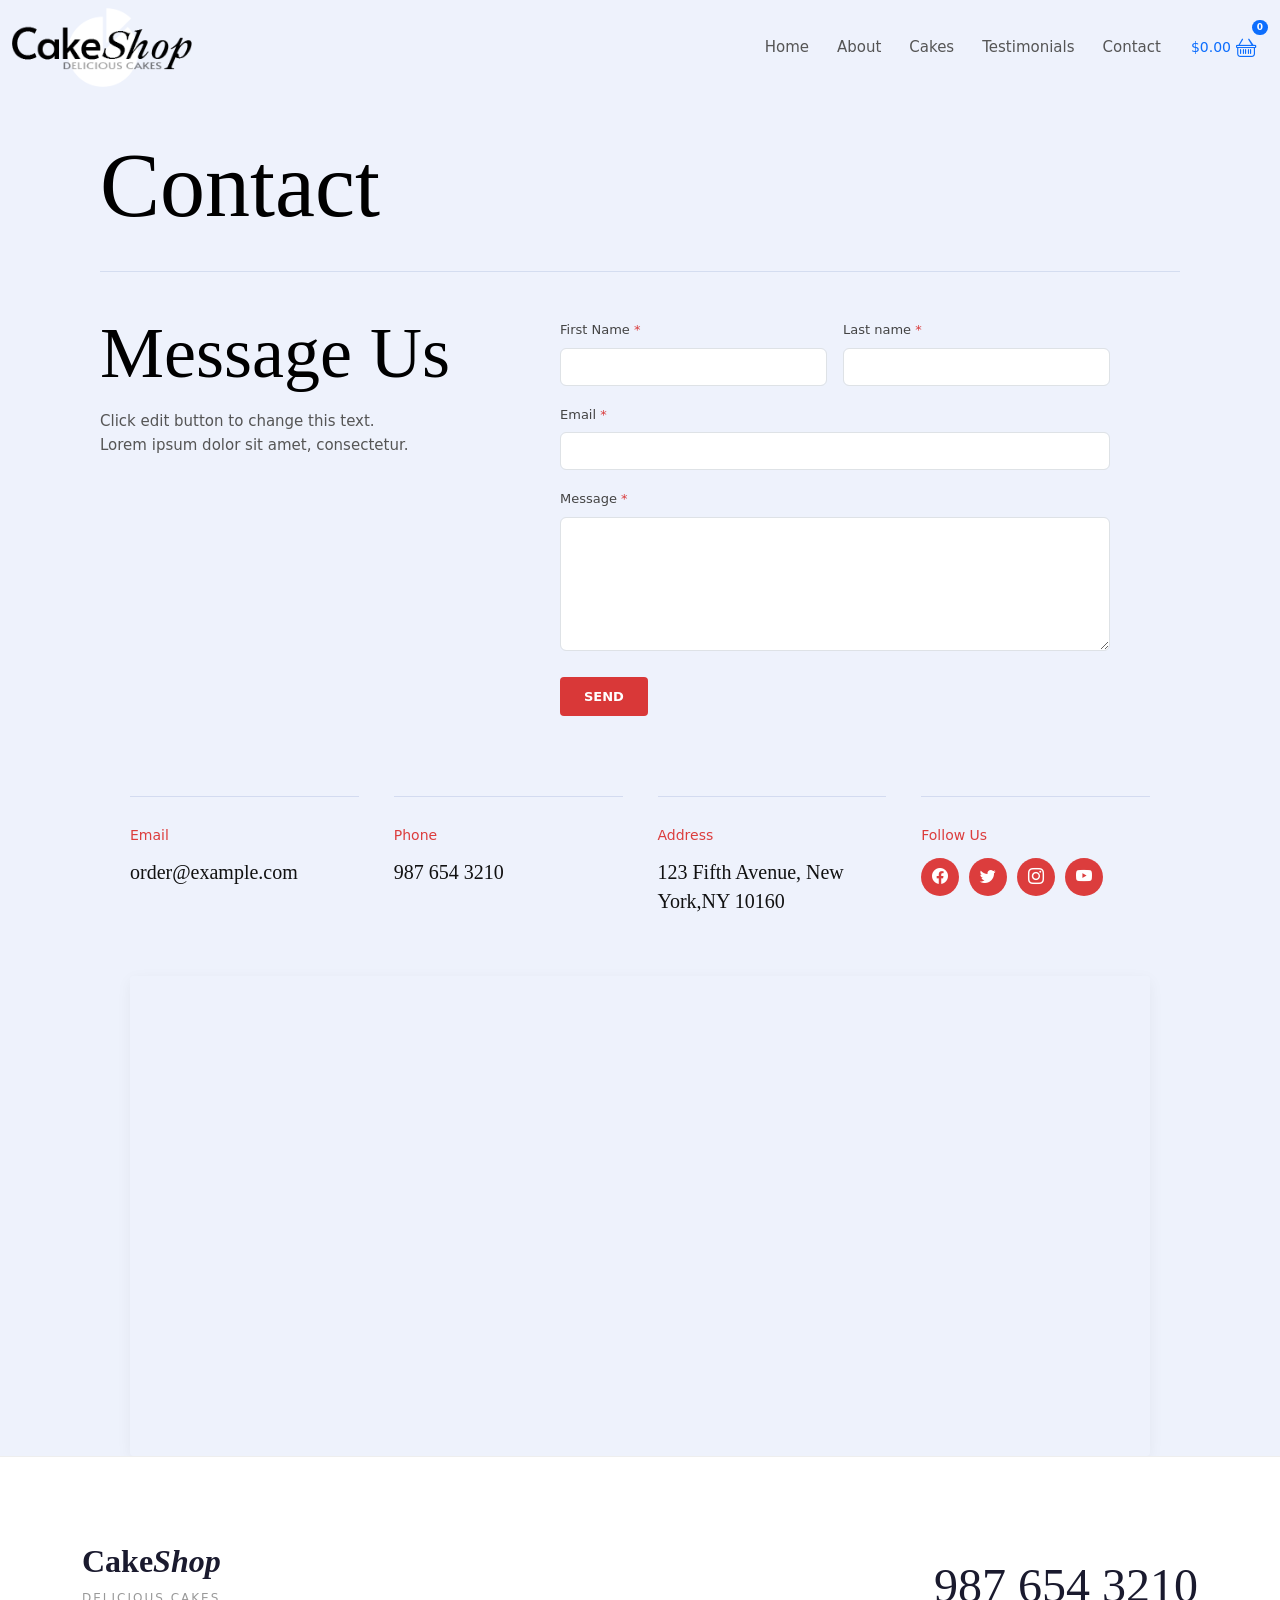
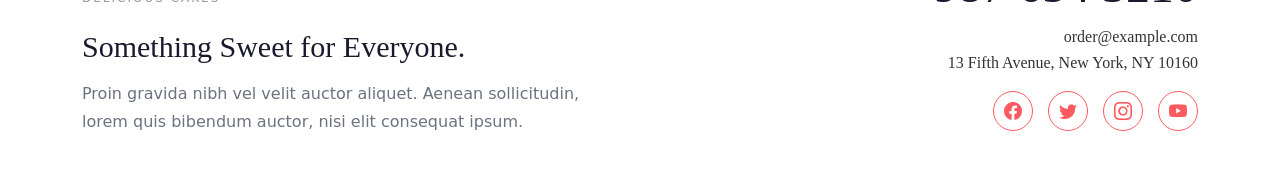
<file: contact.html>
<!doctype html>
<html lang="en">
  <head>
    <meta charset="utf-8">
    <meta name="viewport" content="width=device-width, initial-scale=1">
    <title>Bootstrap demo</title>
     <link rel="stylesheet" href="style.css">
     <link rel="stylesheet"
href="https://cdn.jsdelivr.net/npm/bootstrap-icons@1.11.3/font/bootstrap-icons.min.css">
    <link href="https://cdn.jsdelivr.net/npm/bootstrap@5.3.8/dist/css/bootstrap.min.css" rel="stylesheet" integrity="sha384-sRIl4kxILFvY47J16cr9ZwB07vP4J8+LH7qKQnuqkuIAvNWLzeN8tE5YBujZqJLB" crossorigin="anonymous">
  </head>
  <body>
    <nav class="navbar navbar-expand-lg ">
  <div class="container-fluid" id="suru">
    <a class="navbar-brand " id="log" href="#"><img src="logo.png" alt="logo"></a>
    <button class="navbar-toggler" type="button" data-bs-toggle="collapse" data-bs-target="#navbarSupportedContent" aria-controls="navbarSupportedContent" aria-expanded="false" aria-label="Toggle navigation">
      <span class="navbar-toggler-icon"></span>
    </button>
    <div class="collapse navbar-collapse" id="navbarSupportedContent">
      <ul class="navbar-nav mx-auto mb-2 mb-lg-0">
        <li class="nav-item">
                    <a class="nav-link" href="index.html">Home</a>
                </li>

                <li class="nav-item">
                    <a class="nav-link " href="About.html">About</a>
                </li>

                <li class="nav-item">
                    <a class="nav-link" href="Cakes.html">Cakes</a>
                </li>

                <li class="nav-item">
                    <a class="nav-link" href="Testimonials.html">Testimonials</a>
                </li>

                <li class="nav-item">
                    <a class="nav-link" href="contact.html">Contact</a>
                </li>
                </ul>
        
    
<div class="position-relative d-inline-block">

    <button class="btn border-0"
            data-bs-toggle="offcanvas"
            data-bs-target="#cartPage">

        <span id="cartTotal" class="fs-5 text-primary">
            $0.00
        </span>

        <i class="bi bi-basket fs-3 text-primary ms-3"></i>

    </button>

    <span id="cartCount" class="position-absolute top-0 end-0
                 translate-middle badge rounded-pill bg-primary">
        0
    </span>

</div>
    </div>
  </div>
</nav>
<div id="cartPage" class="offcanvas offcanvas-end">

    <div class="offcanvas-header border-bottom">

        <h4 class="offcanvas-title">
            Shopping Cart
        </h4>

        <button type="button"
                class="btn-close"
                data-bs-dismiss="offcanvas">
        </button>

    </div>


    <div class="offcanvas-body p-0">

        <!-- Cart Products -->
        <div id="cartItems" class="p-4">
            
            <p>Your cart is empty</p>

        </div>


        <!-- Bottom -->
        <div class="border-top p-4">

            <div class="d-flex justify-content-between">

                <h5>Subtotal:</h5>

                <h5 id="cartSubtotal">
                    $0.00
                </h5>

            </div>


              <button
    class="btn btn-outline-primary w-100 py-3 mt-3"
    onclick="window.location.href='cart.html'">

    View cart

</button>

<button class="btn btn-outline-primary w-100 py-3 mt-3" onclick="goToCheckout()">
    Checkout
</button>

        </div>

    </div>

</div>
<div class="contact-content">

    <div class="title-wrap">
        <h1 class="page-title">Contact</h1>
    </div>

    <hr class="section-divider">

    <section class="message-section">
        <div class="row align-items-start">

            <div class="col-lg-5 col-md-12 mb-4 mb-lg-0">
                <h2 class="message-title">Message Us</h2>

                <p class="message-subtext">
                    Click edit button to change this text.
                    Lorem ipsum dolor sit amet, consectetur.
                </p>
            </div>

            <div class="col-lg-7 col-md-12">

                <form class="custom-form">

                    <div class="row g-3">

                        <div class="col-6">
                            <label class="form-label">
                                First Name <span class="req">*</span>
                            </label>

                            <input type="text"
                                   class="form-control"
                                   required>
                        </div>

                        <div class="col-6">
                            <label class="form-label">
                                Last name <span class="req">*</span>
                            </label>

                            <input type="text"
                                   class="form-control"
                                   required>
                        </div>

                        <div class="col-12">
                            <label class="form-label">
                                Email <span class="req">*</span>
                            </label>

                            <input type="email"
                                   class="form-control"
                                   required>
                        </div>

                        <div class="col-12">
                            <label class="form-label">
                                Message <span class="req">*</span>
                            </label>

                            <textarea class="form-control"
                                      rows="5"
                                      required></textarea>
                        </div>

                        <div class="col-12">
                            <button type="submit"
                                    class="btn-send">
                                SEND
                            </button>
                        </div>

                    </div>

                </form>

            </div>

        </div>
    </section>

  

</div>
   
<!-- =========================
     CONTACT INFORMATION
========================= -->
<div class="contact-info">
    <div class="contact-col">
        <small>Email</small>
        <h5>order@example.com</h5>
    </div>

    <div class="contact-col">
        <small>Phone</small>
        <h5>987 654 3210</h5>
    </div>

    <div class="contact-col">
        <small>Address</small>
        <h5>123 Fifth Avenue, New York,NY 10160</h5>
    </div>

    <div class="contact-col">
        <small>Follow Us</small>
        <div class="contact-social">
            <a href="#"><i class="bi bi-facebook"></i></a>
            <a href="#"><i class="bi bi-twitter"></i></a>
            <a href="#"><i class="bi bi-instagram"></i></a>
            <a href="#"><i class="bi bi-youtube"></i></a>
        </div>
    </div>
</div>

<!-- =========================
     GOOGLE MAP SECTION
========================= -->
<div class="map-container">
    <iframe 
        src="https://www.google.com/maps/embed?pb=!1m18!1m12!1m3!1d19845.834458380292!2d-0.1337!3d51.5033!2m3!1f0!2f0!3f0!3m2!1i1024!2i768!4f13.1!3m3!1m2!1s0x487604b900d26973%3A0x4291f3172409ea92!2sLondon%20Eye!5e0!3m2!1sen!2suk!4v1710000000000!5m2!1sen!2suk" 
        width="100%" 
        height="450" 
        style="border:0;" 
        allowfullscreen="" 
        loading="lazy" 
        referrerpolicy="no-referrer-when-downgrade">
    </iframe>
</div>

<footer class="footer-section">
    <div class="container">
        <div class="row align-items-center">

            <!-- LEFT SIDE -->
            <div class="col-md-6">
                <div class="footer-logo">
                    <span class="footer-logo-main">Cake<em>Shop</em></span>
                    <br>
                    <small>DELICIOUS CAKES</small>
                </div>

                <h2 class="footer-heading">Something Sweet for Everyone.</h2>

                <p class="footer-text">
                    Proin gravida nibh vel velit auctor aliquet. Aenean sollicitudin, lorem quis
                    bibendum auctor, nisi elit consequat ipsum.
                </p>
            </div>

            <!-- RIGHT SIDE -->
            <div class="col-md-6 text-md-end">

                <h1 class="footer-phone">987 654 3210</h1>

                <p class="footer-contact">
                    order@example.com
                    <br>
                    13 Fifth Avenue, New York, NY 10160
                </p>

                <div class="footer-socials">
                    <a href="#"><i class="bi bi-facebook"></i></a>
                    <a href="#"><i class="bi bi-twitter"></i></a>
                    <a href="#"><i class="bi bi-instagram"></i></a>
                    <a href="#"><i class="bi bi-youtube"></i></a>
                </div>

            </div>

        </div>
    </div>
</footer>

<script src="code.js"></script>
    <script src="https://cdn.jsdelivr.net/npm/bootstrap@5.3.8/dist/js/bootstrap.bundle.min.js" integrity="sha384-FKyoEForCGlyvwx9Hj09JcYn3nv7wiPVlz7YYwJrWVcXK/BmnVDxM+D2scQbITxI" crossorigin="anonymous"></script>
  </body>
</html>
</file>
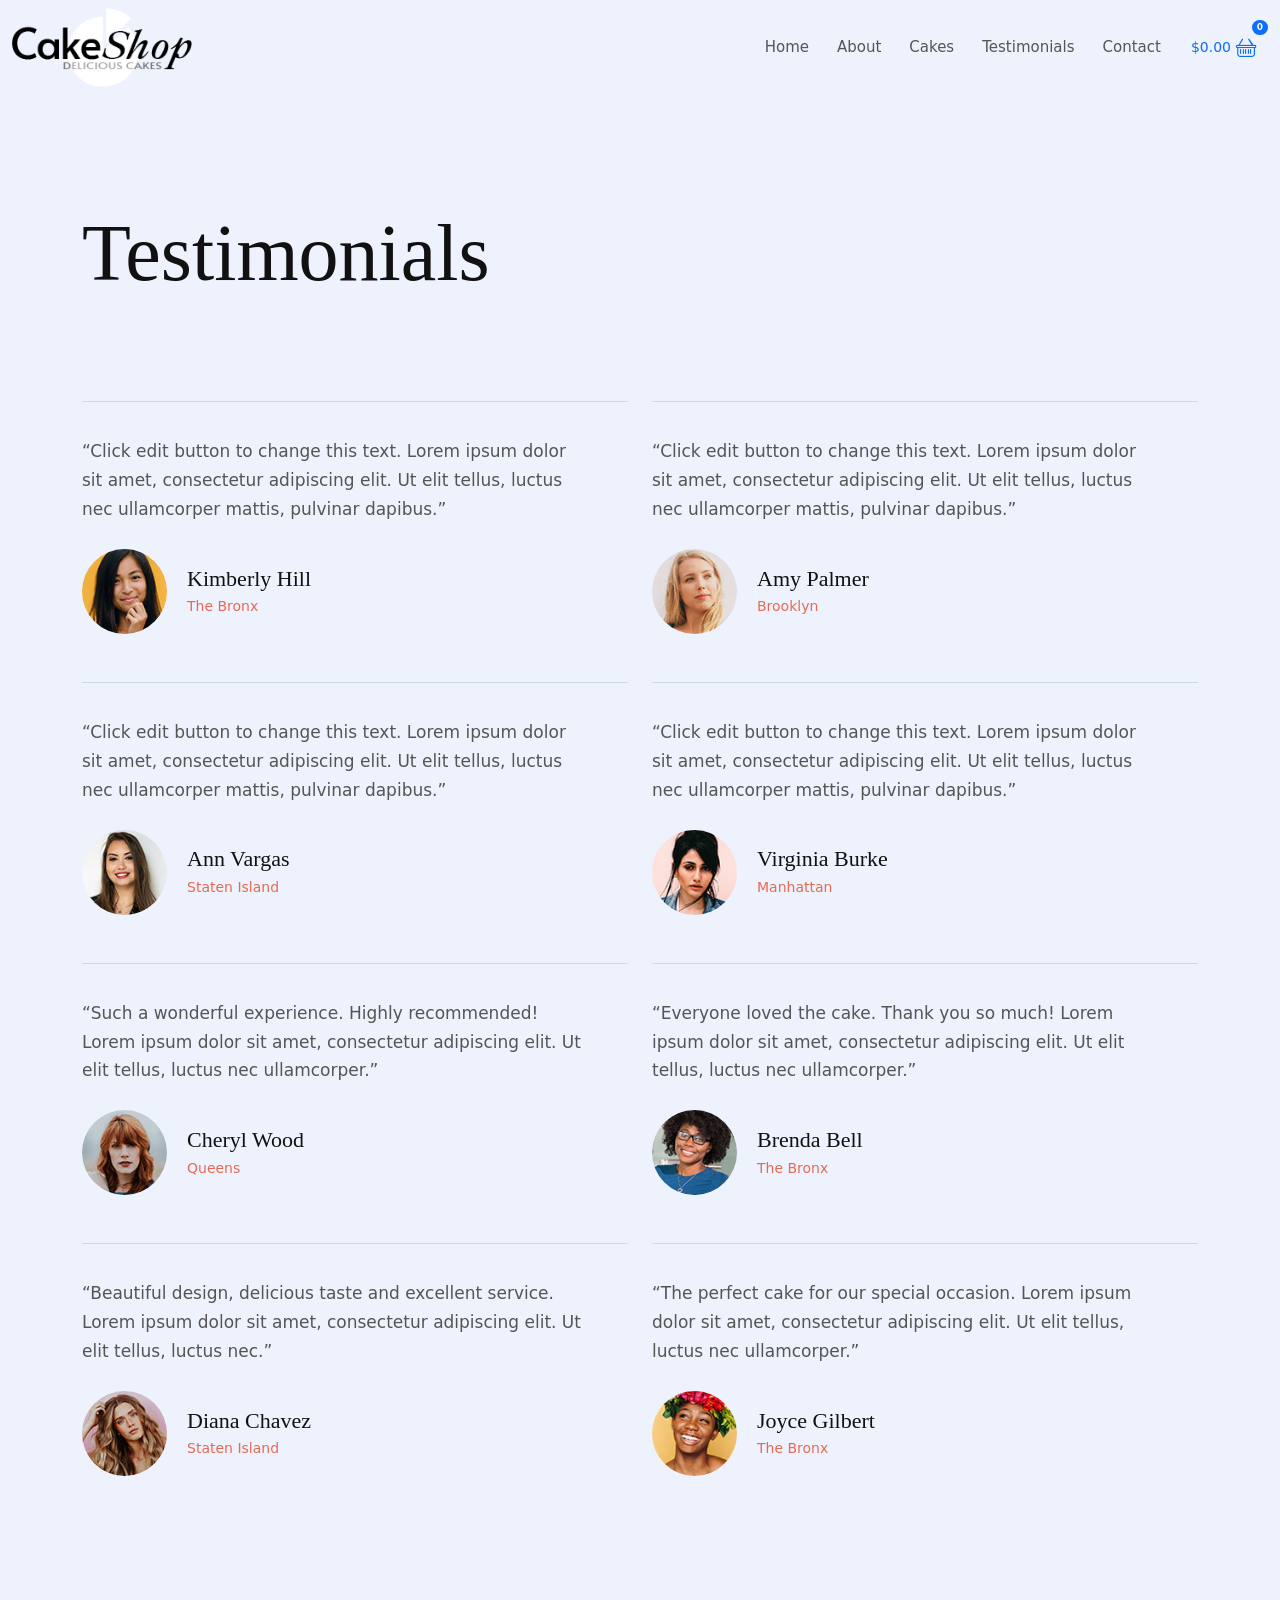
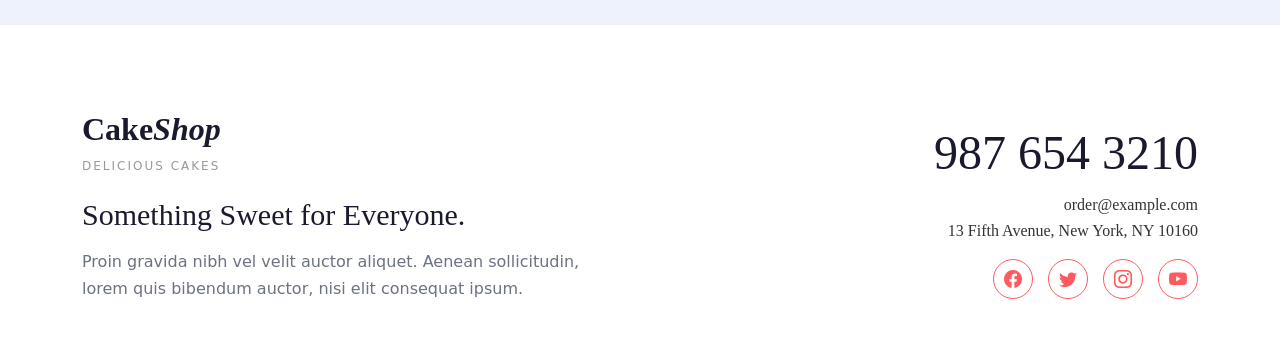
<file: Testimonials.html>
<!doctype html>
<html lang="en">

<head>

    <meta charset="utf-8">

    <meta name="viewport"
          content="width=device-width, initial-scale=1">

    <title>Testimonials</title>

    <link rel="stylesheet" href="style.css">

    <link rel="stylesheet"
          href="https://cdn.jsdelivr.net/npm/bootstrap-icons@1.11.3/font/bootstrap-icons.min.css">

    <link href="https://cdn.jsdelivr.net/npm/bootstrap@5.3.8/dist/css/bootstrap.min.css"
          rel="stylesheet">

</head>


<body>


<!-- =========================
     NAVBAR
========================= -->

<nav class="navbar navbar-expand-lg">

    <div class="container-fluid" id="suru">

        <a class="navbar-brand" id="log" href="index.html">

            <img src="logo.png" alt="logo">

        </a>


        <button class="navbar-toggler"
                type="button"
                data-bs-toggle="collapse"
                data-bs-target="#navbarSupportedContent">

            <span class="navbar-toggler-icon"></span>

        </button>


        <div class="collapse navbar-collapse"
             id="navbarSupportedContent">


            <ul class="navbar-nav mx-auto mb-2 mb-lg-0">

                <li class="nav-item">
                    <a class="nav-link" href="index.html">
                        Home
                    </a>
                </li>

                <li class="nav-item">
                    <a class="nav-link" href="About.html">
                        About
                    </a>
                </li>

                <li class="nav-item">
                    <a class="nav-link" href="Cakes.html">
                        Cakes
                    </a>
                </li>

                <li class="nav-item">
                    <a class="nav-link active" href="Testimonials.html">
                        Testimonials
                    </a>
                </li>

                <li class="nav-item">
                    <a class="nav-link" href="contact.html">
                        Contact
                    </a>
                </li>

            </ul>


            <!-- CART -->

            <div class="position-relative d-inline-block">

                <button class="btn border-0"
                        data-bs-toggle="offcanvas"
                        data-bs-target="#cartPage">

                    <span id="cartTotal"
                          class="fs-5 text-primary">

                        $0.00

                    </span>

                    <i class="bi bi-basket fs-3 text-primary ms-3"></i>

                </button>


                <span id="cartCount"
                      class="position-absolute top-0 end-0
                             translate-middle badge rounded-pill bg-primary">

                    0

                </span>

            </div>

        </div>

    </div>

</nav>



<!-- =========================
     CART OFFCANVAS
========================= -->

<div id="cartPage"
     class="offcanvas offcanvas-end">


    <div class="offcanvas-header border-bottom">

        <h4 class="offcanvas-title">
            Shopping Cart
        </h4>


        <button type="button"
                class="btn-close"
                data-bs-dismiss="offcanvas">
        </button>

    </div>


    <div class="offcanvas-body p-0">


        <div id="cartItems"
             class="p-4">

            <p>Your cart is empty</p>

        </div>


        <div class="border-top p-4">

            <div class="d-flex justify-content-between">

                <h5>Subtotal:</h5>

                <h5 id="cartSubtotal">
                    $0.00
                </h5>

            </div>


            <button
                class="btn btn-outline-primary w-100 py-3 mt-3"
                onclick="window.location.href='cart.html'">

                View cart

            </button>


            <button
                class="btn btn-outline-primary w-100 py-3 mt-3"
                onclick="goToCheckout()">

                Checkout

            </button>

        </div>

    </div>

</div>



<!-- =========================
     TESTIMONIALS
========================= -->

<!-- =========================
     TESTIMONIALS SECTION
========================= -->
<section class="testimonials-page">
    <div class="container">

        <h1 class="testimonials-title">Testimonials</h1>

        <div class="row">

            <!-- TESTIMONIAL 1 -->
            <div class="col-md-6 mb-5">
                <div class="testimonial-card">
                    <p class="testimonial-text">
                        “Click edit button to change this text. Lorem ipsum dolor sit amet, consectetur adipiscing elit. Ut elit tellus, luctus nec ullamcorper mattis, pulvinar dapibus.”
                    </p>
                    <div class="testimonial-author">
                        <img src="testimonial-01-free-img.jpg" alt="Customer">
                        <div class="author-info">
                            <h4>Kimberly Hill</h4>
                            <span>The Bronx</span>
                        </div>
                    </div>
                </div>
            </div>

            <!-- TESTIMONIAL 2 -->
            <div class="col-md-6 mb-5">
                <div class="testimonial-card">
                    <p class="testimonial-text">
                        “Click edit button to change this text. Lorem ipsum dolor sit amet, consectetur adipiscing elit. Ut elit tellus, luctus nec ullamcorper mattis, pulvinar dapibus.”
                    </p>
                    <div class="testimonial-author">
                        <img src="testimonial-02-free-img.jpg" alt="Customer">
                        <div class="author-info">
                            <h4>Amy Palmer</h4>
                            <span>Brooklyn</span>
                        </div>
                    </div>
                </div>
            </div>

            <!-- TESTIMONIAL 3 -->
            <div class="col-md-6 mb-5">
                <div class="testimonial-card">
                    <p class="testimonial-text">
                        “Click edit button to change this text. Lorem ipsum dolor sit amet, consectetur adipiscing elit. Ut elit tellus, luctus nec ullamcorper mattis, pulvinar dapibus.”
                    </p>
                    <div class="testimonial-author">
                        <img src="testimonial-03-free-img.jpg" alt="Customer">
                        <div class="author-info">
                            <h4>Ann Vargas</h4>
                            <span>Staten Island</span>
                        </div>
                    </div>
                </div>
            </div>

            <!-- TESTIMONIAL 4 -->
            <div class="col-md-6 mb-5">
                <div class="testimonial-card">
                    <p class="testimonial-text">
                        “Click edit button to change this text. Lorem ipsum dolor sit amet, consectetur adipiscing elit. Ut elit tellus, luctus nec ullamcorper mattis, pulvinar dapibus.”
                    </p>
                    <div class="testimonial-author">
                        <img src="testimonial-09-free-img.jpg" alt="Customer">
                        <div class="author-info">
                            <h4>Virginia Burke</h4>
                            <span>Manhattan</span>
                        </div>
                    </div>
                </div>
            </div>

            <!-- TESTIMONIAL 5 -->
            <div class="col-md-6 mb-5">
                <div class="testimonial-card">
                    <p class="testimonial-text">
                        “Such a wonderful experience. Highly recommended! Lorem ipsum dolor sit amet, consectetur adipiscing elit. Ut elit tellus, luctus nec ullamcorper.”
                    </p>
                    <div class="testimonial-author">
                        <img src="testimonial-05-free-img.jpg" alt="Customer">
                        <div class="author-info">
                            <h4>Cheryl Wood</h4>
                            <span>Queens</span>
                        </div>
                    </div>
                </div>
            </div>

            <!-- TESTIMONIAL 6 -->
            <div class="col-md-6 mb-5">
                <div class="testimonial-card">
                    <p class="testimonial-text">
                        “Everyone loved the cake. Thank you so much! Lorem ipsum dolor sit amet, consectetur adipiscing elit. Ut elit tellus, luctus nec ullamcorper.”
                    </p>
                    <div class="testimonial-author">
                        <img src="testimonial-06-free-img.jpg" alt="Customer">
                        <div class="author-info">
                            <h4>Brenda Bell</h4>
                            <span>The Bronx</span>
                        </div>
                    </div>
                </div>
            </div>

            <!-- TESTIMONIAL 7 -->
            <div class="col-md-6 mb-5">
                <div class="testimonial-card">
                    <p class="testimonial-text">
                        “Beautiful design, delicious taste and excellent service. Lorem ipsum dolor sit amet, consectetur adipiscing elit. Ut elit tellus, luctus nec.”
                    </p>
                    <div class="testimonial-author">
                        <img src="testimonial-07-free-img.jpg" alt="Customer">
                        <div class="author-info">
                            <h4>Diana Chavez</h4>
                            <span>Staten Island</span>
                        </div>
                    </div>
                </div>
            </div>

            <!-- TESTIMONIAL 8 -->
            <div class="col-md-6 mb-5">
                <div class="testimonial-card">
                    <p class="testimonial-text">
                        “The perfect cake for our special occasion. Lorem ipsum dolor sit amet, consectetur adipiscing elit. Ut elit tellus, luctus nec ullamcorper.”
                    </p>
                    <div class="testimonial-author">
                        <img src="testimonial-08-free-img.jpg" alt="Customer">
                        <div class="author-info">
                            <h4>Joyce Gilbert</h4>
                            <span>The Bronx</span>
                        </div>
                    </div>
                </div>
            </div>

        </div>
    </div>
</section>
<!-- FOOTER SECTION -->
<footer class="footer-section">
    <div class="container">
        <div class="row align-items-center">

            <!-- LEFT SIDE -->
            <div class="col-md-6">
                <div class="footer-logo">
                    <span class="footer-logo-main">Cake<em>Shop</em></span>
                    <br>
                    <small>DELICIOUS CAKES</small>
                </div>

                <h2 class="footer-heading">Something Sweet for Everyone.</h2>

                <p class="footer-text">
                    Proin gravida nibh vel velit auctor aliquet. Aenean sollicitudin, lorem quis
                    bibendum auctor, nisi elit consequat ipsum.
                </p>
            </div>

            <!-- RIGHT SIDE -->
            <div class="col-md-6 text-md-end">

                <h1 class="footer-phone">987 654 3210</h1>

                <p class="footer-contact">
                    order@example.com
                    <br>
                    13 Fifth Avenue, New York, NY 10160
                </p>

                <div class="footer-socials">
                    <a href="#"><i class="bi bi-facebook"></i></a>
                    <a href="#"><i class="bi bi-twitter"></i></a>
                    <a href="#"><i class="bi bi-instagram"></i></a>
                    <a href="#"><i class="bi bi-youtube"></i></a>
                </div>

            </div>

        </div>
    </div>
</footer>



<script src="code.js"></script>

<script src="https://cdn.jsdelivr.net/npm/bootstrap@5.3.8/dist/js/bootstrap.bundle.min.js">
</script>

</body>

</html>
</file>
<file: style.css>
/* =========================
   NAVBAR
========================= */

.navbar {
    background-color: #eef2fc;
    margin: 0;
    border: none;
    padding: 8px 20px;
}

#suru {
    display: flex;
    flex-direction: row;
    align-items: center;
    justify-content: space-between;

    background-color: #eef2fc;
    min-height: 75px;
    margin: 0;
    width: 100%;
}


/* =========================
   LOGO - LEFT SIDE
========================= */

#log {
    order: 1;
    margin: 0;
    padding: 0;
}

#log img {
    width: 180px;
    height: auto;
    display: block;
}


/* =========================
   MENU - RIGHT SIDE
========================= */

#navbarSupportedContent {
    order: 2;
    width: auto;

    display: flex;
    align-items: center;
    justify-content: flex-end;

    margin-left: auto;
}

#navbarSupportedContent .navbar-nav {
    margin: 0 !important;
    padding: 0;

    display: flex;
    flex-direction: row;
    align-items: center;

    gap: 12px;
}

#navbarSupportedContent .nav-link {
    font-size: 15px;
    color: #555;
    white-space: nowrap;
}


/* =========================
   CART
========================= */

#navbarSupportedContent > .position-relative {
    position: relative !important;
    margin-left: 10px;
    display: inline-block;
}

#navbarSupportedContent > .position-relative .btn {
    display: flex;
    align-items: center;
    white-space: nowrap;
}

#cartTotal {
    font-size: 14px !important;
}

#navbarSupportedContent .bi-basket {
    font-size: 20px !important;
    margin-left: 5px !important;
}

#navbarSupportedContent > .position-relative #cartCount {
    position: absolute !important;

    top: -7px !important;
    right: 0 !important;

    transform: translate(0, 0) !important;

    font-size: 9px;
    padding: 3px 5px;
}

/* =========================
   MOBILE NAVBAR
========================= */

@media (max-width: 991px) {

    #suru {
        flex-direction: row;
        min-height: auto;
    }

    #log {
        order: 1;
        margin: 0;
    }

    #log img {
        width: 180px;
    }

    #navbarSupportedContent {
        order: 2;
        margin-left: auto;
    }

    #navbarSupportedContent .navbar-nav {
        flex-direction: column;
        gap: 5px;
    }
}


/* ========================= 
   HERO / CAKE SECTION 
========================= */

/* =========================
   HERO / CAKE SECTION
========================= */

.cake-section {
    background-color: #eef2fc;
    min-height: 600px;
    position: relative;
    overflow: hidden;
    padding: 0;
}


/* =========================
   HEADING - LEFT SIDE
========================= */

.cake-section .row > .col-md-8 {
    position: absolute !important;

    left: 50px !important;
    right: auto !important;
    top: 90px !important;

    width: 28% !important;

    margin: 0 !important;
    padding: 0 !important;

    z-index: 10;
}

.cake-heading {
    font-family: Georgia, serif;

    font-size: 58px !important;
    line-height: 0.95;

    color: #000;

    margin: 0 !important;
    padding: 0;

    text-align: left;
}


/* =========================
   SLIDER - CENTER
========================= */

#cakeImageSlider {
    position: absolute !important;

    width: 520px !important;
    max-width: 520px !important;

    left: 50% !important;
    top: 35px !important;

    transform: translateX(-50%) !important;

    margin: 0 !important;

    z-index: 5;
}

.cake-slide-img {
    width: 100%;
    height: 500px;

    object-fit: contain;
}


/* =========================
   SIGNATURE + TEXT - RIGHT
========================= */

.cake-section .row > .col-md-4 {
    position: absolute !important;

    right: 45px !important;
    left: auto !important;

    top: 180px !important;

    width: 28% !important;

    margin: 0 !important;
    padding: 0 !important;

    z-index: 10;
}

.testimonial {
    padding: 10px 0;
    text-align: center;
}

.testimonial img {
    width: 70px;
    height: auto;

    margin-bottom: 15px;
}

.testimonial p {
    font-size: 12px;
    line-height: 1.6;

    color: #555;

    max-width: 350px;
    margin: 0 auto;
}

.testimonial h5 {
    font-family: Georgia, serif;

    font-size: 15px;

    margin-top: 12px;
}


/* =========================
   MOBILE
========================= */

@media (max-width: 768px) {

    .cake-section {
        min-height: 850px;
    }

    .cake-section .row > .col-md-8 {
        position: relative !important;

        left: auto !important;
        top: auto !important;

        width: 100% !important;

        text-align: center;
    }

    .cake-heading {
        font-size: 42px !important;
        text-align: center;
    }

    #cakeImageSlider {
        position: relative !important;

        width: 100% !important;
        max-width: 100% !important;

        left: auto !important;
        top: auto !important;

        transform: none !important;

        margin: 20px auto !important;
    }

    .cake-slide-img {
        height: 380px;
    }

    .cake-section .row > .col-md-4 {
        position: relative !important;

        right: auto !important;
        top: auto !important;

        width: 100% !important;
    }
}


/* =========================
   ABOUT / MARBLE SECTION
========================= */

.about-section {
    position: relative;

    min-height: 900px;

    background-image: url("bg-03-free-img.jpg");
    background-size: cover;
    background-position: center top;
    background-attachment: fixed;
    background-repeat: no-repeat;

    overflow: visible;
    z-index: 1;
}


/* LEFT IMAGE */

.about-image {
    position: absolute;
    left: 0;
    top: 0;

    width: 60%;
    height: 500px;

    z-index: 2;
}

.about-image img {
    width: 100%;
    height: 100%;

    object-fit: cover;
    object-position: left center;

    display: block;
}


/* =========================
   WELCOME CONTENT
========================= */

/* =========================
   WELCOME CONTENT
========================= */

.about-content {
    position: relative;
    z-index: 3;
    width: 100%;

    padding-top: 600px;
    padding-bottom: 10px;

    text-align: center;
}


/* Welcome */

.about-content h1 {
    font-family: Georgia, serif;
    font-size: 90px;
    font-weight: normal;
    color: #111;
    line-height: 1;

    margin: 0 0 10px;
}


/* Cakes With Love */

.about-content h2 {
    font-family: Georgia, serif;
    font-size: 28px;
    font-weight: normal;
    color: #222;

    margin: 0 0 25px;
}


/* Big Text */

.about-content h4 {
    font-family: Georgia, serif;
    font-size: 35px;
    font-weight: normal;
    line-height: 1.3;

    max-width: 650px;
    color: #111;

    margin: 0 auto 20px;
}


/* Paragraph */

.about-content p {
    font-size: 15px;
    line-height: 1.7;
    color: #6b7280;

    max-width: 750px;
    margin: 0 auto 25px;
}


/* Button */

.read-more {
    display: inline-block;

    padding: 12px 28px;

    background-color: #d95c5c;
    color: #fff;

    text-decoration: none;

    font-size: 12px;
    font-weight: 600;
    letter-spacing: 1.2px;
    text-transform: uppercase;

    transition: 0.3s;
}

.read-more:hover {
    background-color: #c14848;
    color: #fff;
}


/* =========================
   OUR CAKES
========================= */

/*.our-cakes {
    position: relative;

    margin-top: 0;
    padding: 110px 0 60px;

    text-align: center;

    background-image: url("bg-03-free-img.jpg");
    background-size: cover;
    background-position: center top;
    background-attachment: fixed;

    overflow: hidden;

    z-index: 5;
}
*/
/* =========================
   OUR CAKES
========================= */

.our-cakes {
    position: relative;

    margin-top: 0;
    padding: 70px 0 60px;

    text-align: center;

    background-image: url("bg-03-free-img.jpg");
    background-size: cover;
    background-position: center top;
    background-attachment: fixed;
    background-repeat: no-repeat;

    overflow: hidden;
    z-index: 5;
}


/* HORIZONTAL LINE REMOVE */

.our-cakes::before {
    display: none !important;
}


/* CONTENT */

.our-cakes .container {
    position: relative;
    z-index: 2;
}


/* HEADING */

.our-cakes h1 {
    position: relative;
    z-index: 2;

    font-family: Georgia, serif;
    font-size: 95px;
    font-weight: normal;

    color: #000;

    margin: 0 0 15px;
}


/* SUBTITLE */

.our-cakes p {
    position: relative;
    z-index: 2;

    font-family: Georgia, serif;
    font-size: 22px;

    color: #000;

    margin-bottom: 45px;
}

/* =========================
   CAKE CARD
========================= */

.cake-card {
    background-color: #f8f9ff;

    height: 400px;

    display: flex;
    align-items: center;
    justify-content: center;

    overflow: hidden;

    /* Basket icon ke liye */
    position: relative;
}

.cake-card img {
    width: 100%;
    height: 100%;
    object-fit: contain;
}


/* =========================
   IMAGE CART BUTTON
========================= */

.image-cart-btn {
    position: absolute;

    top: 15px;
    right: 15px;

    width: 50px;
    height: 50px;

    margin: 0 !important;
    padding: 0 !important;

    border: none;
    border-radius: 50%;

    background-color: #ffffff;
    color: #d93838;

    font-size: 22px;

    display: flex;
    align-items: center;
    justify-content: center;

    cursor: pointer;

    opacity: 0;
    visibility: hidden;

    transition: 0.3s ease;

    z-index: 10;
}


/* Cake image/card par hover */

.cake-card:hover .image-cart-btn {
    opacity: 1;
    visibility: visible;
}


/* Basket icon par hover */

.image-cart-btn:hover {
    background-color: #d93838;
    color: #ffffff;

    transform: scale(1.1);
}


/* =========================
   PRICE
========================= */

.cake-price {
    color: #dc3545;

    font-family: Georgia, serif;
    font-size: 25px;

    margin-top: 35px;
}


/* =========================
   CAKE NAME
========================= */

.our-cakes h2 {
    font-family: Georgia, serif;

    font-size: 50px;
    font-weight: normal;

    color: #000;

    margin-top: 15px;
}


/* =========================
   DESCRIPTION
========================= */

.our-cakes .col-md-4 > p {
    font-size: 17px;
    color: #555;
}


/* =========================
   MOBILE
========================= */

@media (max-width: 768px) {

    .our-cakes {
        margin-top: 0;
        padding: 60px 0 80px;
    }

    .our-cakes::before {
        top: 330px;
    }

    .our-cakes > h1 {
        font-size: 55px;
    }

    .our-cakes > p {
        font-size: 20px;
    }

    .cake-card {
        height: 350px;
        margin-bottom: 30px;
    }

    .our-cakes h2 {
        font-size: 40px;
    }
}


/* =========================
   SINGLE TESTIMONIAL
========================= */

.testimonial-single-section {
    background-color: #e9edfa;
    padding: 80px 20px;
}

.testimonial-avatar {
    width: 110px;
    height: 110px;

    object-fit: cover;
    border-radius: 50%;

    margin-bottom: 20px;
}

.testimonial-name {
    font-family: 'Georgia', serif;
    font-size: 28px;

    color: #1a1a2e;

    margin-bottom: 10px;
}

.quote-icon {
    color: #ff5a5f;
    font-size: 40px;
    font-weight: bold;
    line-height: 1;

    margin-bottom: 15px;
}

.testimonial-quote {
    max-width: 700px;
    margin: 0 auto;

    color: #6b7280;

    font-size: 18px;
    line-height: 1.7;
}


/* =========================
   FOOTER
========================= */

.footer-section {
    background-color: #ffffff;

    padding: 80px 20px 40px;

    border-top: 1px solid #eee;
}

.footer-logo-main {
    font-family: 'Georgia', serif;

    font-size: 32px;
    font-weight: bold;

    color: #1a1a2e;
}

.footer-logo-main em {
    font-style: italic;
}

.footer-logo small {
    letter-spacing: 2px;

    color: #999;
    font-size: 12px;
}

.footer-heading {
    font-family: 'Georgia', serif;

    font-size: 30px;
    color: #1a1a2e;

    margin-top: 20px;
    margin-bottom: 15px;
}

.footer-text {
    color: #6b7280;

    max-width: 500px;

    font-size: 16px;
    line-height: 1.7;
}

.footer-phone {
    font-family: 'Georgia', serif;

    font-size: 48px;

    color: #1a1a2e;

    margin-bottom: 10px;
}

.footer-contact {
    color: #333;

    font-family: 'Georgia', serif;

    font-size: 16px;
    line-height: 1.6;
}

.footer-socials {
    margin-top: 15px;
}

.footer-socials a {
    display: inline-flex;

    align-items: center;
    justify-content: center;

    width: 40px;
    height: 40px;

    border-radius: 50%;

    border: 1px solid #ff5a5f;

    color: #ff5a5f;

    margin-left: 10px;

    font-size: 18px;

    text-decoration: none;

    transition: 0.3s;
}

.footer-socials a:hover {
    background-color: #ff5a5f;
    color: #fff;
}

@media (max-width: 768px) {

    .footer-section .text-md-end {
        text-align: left !important;
        margin-top: 30px;
    }

    .footer-socials a {
        margin-left: 0;
        margin-right: 10px;
    }
}


/* =========================
   ABOUT HERO SECTION
========================= */

.about-hero-section {
    background-color: #eef2fc;
    padding: 100px 40px 60px;
}

.about-hero-title {
    font-family: Georgia, serif;

    font-size: 90px;
    font-weight: normal;

    color: #000;

    margin: 0 0 60px;

    text-align: left;
}

.about-divider {
    border: none;

    border-top: 1px solid #333;

    margin: 0 0 50px;
}

.about-hero-sub {
    font-family: Georgia, serif;

    font-size: 18px;
    color: #555;

    margin: 0 0 15px;

    text-align: left;
}

.about-hero-heading {
    font-family: Georgia, serif;

    font-size: 65px;
    font-weight: normal;

    color: #111;

    line-height: 1.2;

    margin: 0 0 60px;

    text-align: left;
}

.about-content-row {
    align-items: flex-start;
}

.about-hero-text {
    font-size: 16px;

    line-height: 1.9;

    color: #6b7280;

    text-align: left;
}

.about-hero-img {
    width: 100%;
    height: 30%;

    display: block;

    border-radius: 4px;
}

@media (max-width: 768px) {

    .about-hero-heading {
        font-size: 40px;
    }

    .about-hero-img {
        margin-top: 30px;
    }
}


/* =========================
   FEATURES SECTION
========================= */

.about-features-section {
    background-color: #eef2fc;

    padding: 60px 40px 100px;
}

.feature-col {
    text-align: center;

    padding: 0 30px;
}

.feature-line {
    border: none;

    border-top: 1px solid #ccc;

    max-width: 60px;

    margin: 0 auto 40px;
}

.feature-icon {
    width: 100px;
    height: auto;

    margin: 0 auto 30px;

    display: block;
}

.feature-label {
    font-family: Georgia, serif;

    font-style: italic;

    font-size: 16px;

    color: #d95c5c;

    margin-bottom: 12px;
}

.feature-title {
    font-family: Georgia, serif;

    font-size: 75px;
    font-weight: normal;

    color: #000;

    margin: 0 0 25px;

    line-height: 1;
}

.feature-text {
    font-size: 17px;

    line-height: 1.8;

    color: #6b7280;

    max-width: 340px;

    margin: 0 auto;
}

@media (max-width: 768px) {

    .feature-col {
        margin-bottom: 60px;
    }

    .feature-title {
        font-size: 55px;
    }
}


/* =========================
   CAKES PAGE
========================= */

.cakes-page {
    background-color: #eef2fc;

    padding: 80px 0;
}


/* Heading */

.cakes-page-title {
    font-family: Georgia, serif;

    font-size: 80px;
    font-weight: normal;

    text-align: left;

    color: #000;

    margin-bottom: 15px;
}


/* Subtitle */

.cakes-page-subtitle {
    font-family: Georgia, serif;

    font-size: 24px;

    text-align: left;

    color: #555;

    margin-bottom: 60px;
}


/* Cake Card */

.cakes-page .cake-card {
    background-color: #f8f8f8;

    height: 350px;

    display: flex;

    align-items: center;
    justify-content: center;

    overflow: hidden;

    /* Basket icon ko card ke andar rakhega */
    position: relative;
}

.cakes-page .cake-card img {
    width: 100%;
    height: 100%;

    object-fit: contain;
}


/* Price */

.cakes-page .cake-price {
    color: #dc3545;

    font-family: Georgia, serif;

    font-size: 24px;

    margin-top: 25px;
}


/* Cake Name */

.cakes-page h2 {
    font-family: Georgia, serif;

    font-size: 38px;

    font-weight: normal;

    color: #000;

    margin-top: 10px;
}


/* Description */

.cakes-page .col-md-4 > p {
    color: #555;

    font-size: 16px;
}


/* =========================
   OLD ADD TO CART BUTTON
========================= */

/*
   Normal Add to Cart button ab use nahi ho raha.
   Isliye cakes page ke old button ki styling hata di.
*/

.cakes-page .btn {
    margin-top: 0;
}


/* =========================
   TESTIMONIALS PAGE
========================= */

.testimonials-page {
    background-color: #eef2fc;

    padding: 80px 0 100px;

    min-height: 100vh;
}


/* Heading */

.testimonials-title {
    font-family: Georgia, serif;

    font-size: 80px;

    font-weight: normal;

    text-align: left;

    color: #111;

    margin-top: 30px;

    margin-bottom: 100px;
}


/* Card Container */

.testimonial-card {
    border-top: 1px solid #d0d7ea;

    padding-top: 35px;

    text-align: left;
}


/* Paragraph Text */

.testimonial-text {
    font-size: 17px;

    line-height: 1.7;

    color: #555555;

    margin-bottom: 25px;

    max-width: 500px;
}


/* Author Row */

.testimonial-author {
    display: flex;

    align-items: center;

    gap: 20px;
}


/* Customer Image */

.testimonial-author img {
    width: 85px;
    height: 85px;

    border-radius: 50%;

    object-fit: cover;
}


/* Name */

.author-info h4 {
    font-family: Georgia, serif;

    font-size: 22px;

    font-weight: normal;

    color: #111111;

    margin: 0 0 4px 0;
}


/* Location */

.author-info span {
    font-size: 14px;

    color: #e56a54;

    display: block;
}


/* =========================
   MOBILE RESPONSIVE
========================= */

@media (max-width: 768px) {

    .testimonials-page {
        padding: 40px 15px;
    }

    .testimonials-title {
        font-size: 45px;

        margin-bottom: 40px;
    }

    .testimonial-card {
        padding-top: 25px;
    }

    .testimonial-author img {
        width: 70px;
        height: 70px;
    }

    .testimonial-text {
        font-size: 15px;
    }
}


/* =========================
   CONTACT PAGE
========================= */

body {
    background-color: #ebf1f9;

    font-family: Arial, sans-serif;

    color: #2b2b2b;

    margin: 0;
    padding: 0;

    overflow-x: hidden;
}


/* =========================
   CONTACT CONTENT BACKGROUND
========================= */

.title-wrap,
.section-divider,
.message-section {
    position: relative;

    z-index: 1;
}

body:has(.title-wrap) {
    background-color: #eef2fc;
}


/* =========================
   CONTACT TITLE
========================= */

.title-wrap {
    width: 90%;

    max-width: 1080px;

    margin: 50px auto 20px;
}

.page-title {
    font-family: Georgia, serif;

    font-size: 90px;

    font-weight: normal;

    color: #000;

    margin: 0;

    line-height: 0.9;
}


/* =========================
   DIVIDER
========================= */

.section-divider {
    width: 90%;

    max-width: 1080px;

    margin: 45px auto;

    border: 0;

    border-top: 1px solid #d4ddf0;

    opacity: 1;
}


/* =========================
   MESSAGE SECTION
========================= */

.message-section {
    width: 90%;

    max-width: 1080px;

    margin: 0 auto;
}


/* Left heading */

.message-title {
    font-family: Georgia, serif;

    font-size: 72px;

    font-weight: normal;

    color: #000;

    line-height: 1;

    margin-bottom: 20px;
}


/* Left paragraph */

.message-subtext {
    color: #555;

    font-size: 15px;

    line-height: 1.6;

    max-width: 320px;
}


/* =========================
   FORM
========================= */

.custom-form {
    max-width: 550px;
}

.form-label {
    font-size: 13px;

    color: #444;

    margin-bottom: 5px;

    font-weight: 500;
}

.form-label .req {
    color: #d93838;
}

.form-control {
    border: 1px solid #c8d3e6;

    border-radius: 4px;

    background-color: #f1f5fb;

    padding: 10px 12px;

    font-size: 14px;

    color: #333;

    width: 100%;
}

.form-control:focus {
    background-color: #f1f5fb;

    border-color: #99afcf;

    box-shadow: none;
}


/* =========================
   SEND BUTTON
========================= */

.btn-send {
    background-color: #d93838;

    color: white;

    border: none;

    border-radius: 4px;

    padding: 10px 24px;

    font-size: 13px;

    font-weight: 600;

    cursor: pointer;

    margin-top: 10px;
}

.btn-send:hover {
    background-color: #bc2b2b;
}


/* =========================
   REMOVE EXTRA SPACE
========================= */

.message-section + .section-divider {
    margin-top: 60px;

    margin-bottom: 0;
}


/* =========================
   MOBILE
========================= */

@media (max-width: 768px) {

    .title-wrap {
        margin-top: 40px;
    }

    .page-title {
        font-size: 65px;
    }

    .message-title {
        font-size: 50px;
    }

    .message-section {
        width: 90%;
    }

    .section-divider {
        width: 90%;

        margin: 35px auto;
    }
}


/* =========================
   CONTACT INFO SECTION
========================= */

.contact-info {
    display: grid;

    grid-template-columns: repeat(4, 1fr);

    gap: 35px;

    margin: 80px auto 0 auto;

    max-width: 1020px;

    padding-top: 0;

    width: 100%;
}


/* Har column ke upar border */

.contact-col {
    border-top: 1px solid #d3dbf0;

    padding-top: 28px;

    text-align: left;
}


/* Red Label */

.contact-info small {
    display: block;

    font-size: 14px;

    color: #dc3d3d;

    margin-bottom: 12px;

    font-weight: normal;
}


/* Detail Text */

.contact-info h5 {
    font-family: Georgia, serif;

    font-size: 20px;

    font-weight: normal;

    color: #111;

    line-height: 1.45;

    margin: 0;
}


/* Circular Social Buttons */

.contact-social {
    display: flex;

    gap: 10px;

    align-items: center;
}

.contact-social a {
    display: flex;

    align-items: center;

    justify-content: center;

    width: 38px;
    height: 38px;

    background-color: #dc3d3d;

    color: #ffffff;

    border-radius: 50%;

    font-size: 16px;

    text-decoration: none;

    transition: background-color 0.2s ease;
}

.contact-social a:hover {
    background-color: #b82e2e;
}


/* Mobile Alignment */

@media (max-width: 768px) {

    .contact-info {
        grid-template-columns: 1fr;

        gap: 25px;

        max-width: 100%;
    }
}


/* =========================
   MAP SECTION
========================= */

.map-container {
    max-width: 1020px;

    margin: 60px auto 0 auto;

    width: 100%;

    box-shadow: 0 4px 15px rgba(0, 0, 0, 0.05);

    border-radius: 4px;

    overflow: hidden;

    padding-bottom: 30px;
}

.map-container iframe {
    width: 100%;

    height: 450px;

    display: block;
}


/* Mobile */

@media (max-width: 768px) {

    .map-container {
        margin-top: 40px;

        max-width: 100%;
    }

    .map-container iframe {
        height: 300px;
    }
}


/* =========================
   FINAL CAKE CART FIX
========================= */

/* 
   Ye rule ensure karega ki kisi old
   #cakeList button CSS ki wajah se
   basket icon par margin/padding apply na ho.
*/

#cakeList .image-cart-btn {
    margin: 0 !important;
    padding: 0 !important;
}


/* =========================
   MOBILE CART ICON
========================= */

@media (max-width: 768px) {

    .image-cart-btn {
        width: 45px;
        height: 45px;

        top: 10px;
        right: 10px;

        font-size: 20px;
    }
}

/* ===============================
   CAKES - ALL SAME ALIGNMENT
=============================== */

#cakeList {
    display: flex;
    flex-wrap: wrap;
    align-items: stretch;
}


/* Each cake column */
#cakeList > div {
    display: flex;
    flex-direction: column;
    text-align: center;
}


/* All images same size */
#cakeList .cake-card {
    width: 100%;
    height: 400px;
    display: flex;
    align-items: center;
    justify-content: center;
}


/* Price same position */
#cakeList .cake-price {
    height: 70px;
    display: flex;
    align-items: center;
    justify-content: center;
}


/* Cake name same height */
#cakeList h2 {
    font-size: 35px;
    line-height: 1.2;
    height: 60px;
    margin: 0;
    display: flex;
    align-items: center;
    justify-content: center;
}


/* Description same height */
#cakeList p {
    font-size: 17px;
    line-height: 1.5;
    height: 55px;
    margin-top: 15px;
    margin-bottom: 0;
    display: flex;
    align-items: flex-start;
    justify-content: center;
}
</file>
<file: cart.css>
/* =========================
   CART PAGE
========================= */

.cart-page {
    background-color: #eef2fc;
    min-height: 700px;
    padding: 80px 0;
}


/* =========================
   TITLE
========================= */

.cart-title {
    font-family: Georgia, serif;
    font-size: 90px;
    font-weight: normal;
    color: #000;

    margin-bottom: 60px;
}


/* =========================
   LAYOUT
========================= */

.cart-layout {
    display: grid;
    grid-template-columns: 2fr 1fr;
    gap: 60px;
}


/* =========================
   CART HEADING
========================= */

.cart-heading {
    display: grid;
    grid-template-columns: 2fr 1fr 1fr 1fr;

    border-bottom: 1px solid #ccd5e5;

    padding-bottom: 15px;

    font-weight: 600;
}


/* =========================
   CART PRODUCT
========================= */

.cart-product {
    display: grid;

    grid-template-columns:
        2fr
        1fr
        1fr
        1fr;

    align-items: center;

    padding: 25px 0;

    border-bottom: 1px solid #ccd5e5;
}


/* Product */

.product-info {
    display: flex;
    align-items: center;
    gap: 20px;
}


.product-info img {
    width: 90px;
    height: 90px;

    object-fit: contain;

    background: #f8f9ff;
}


.product-name {
    font-family: Georgia, serif;
    font-size: 20px;
}


/* Quantity */

.quantity-box {
    display: flex;
    align-items: center;
    gap: 10px;
}


.quantity-box button {
    width: 30px;
    height: 30px;

    border: 1px solid #ccc;

    background: white;
}


.quantity-box span {
    min-width: 25px;
    text-align: center;
}


/* Remove */

.remove-product {
    border: none;

    background: transparent;

    color: #dc3545;

    font-size: 22px;

    margin-left: 10px;
}


/* =========================
   CART SUMMARY
========================= */

.cart-summary {

    border: 1px solid #ccd5e5;

    padding: 30px;

    height: fit-content;

    background-color: #f8f9ff;
}


.cart-summary h2 {

    font-family: Georgia, serif;

    font-size: 35px;

    margin-bottom: 30px;
}


.summary-row {

    display: flex;

    justify-content: space-between;

    padding: 18px 0;

    border-bottom: 1px solid #ddd;
}


.checkout-btn {

    width: 100%;

    margin-top: 30px;

    padding: 15px;

    border: none;

    background-color: #dc3d3d;

    color: white;

    font-weight: 600;
}


.checkout-btn:hover {

    background-color: #bc2b2b;

}


/* =========================
   EMPTY CART
========================= */

.empty-cart {

    text-align: center;

    padding: 80px 20px;

}


.empty-cart h2 {

    font-family: Georgia, serif;

    font-size: 45px;

}


.empty-cart a {

    display: inline-block;

    margin-top: 20px;

    padding: 14px 30px;

    background-color: #dc3d3d;

    color: white;

    text-decoration: none;

}


/* =========================
   MOBILE
========================= */

@media (max-width: 768px) {

    .cart-page {
        padding: 50px 15px;
    }

    .cart-title {
        font-size: 55px;
    }

    .cart-layout {
        grid-template-columns: 1fr;
    }

    .cart-heading {
        display: none;
    }

    .cart-product {
        grid-template-columns: 1fr;
        gap: 15px;
    }

}
</file>
<file: checkout.css>
/* =========================
   CHECKOUT PAGE
========================= */

.checkout-page {

    background-color: #eef2fc;

    min-height: 750px;

    padding: 70px 0 100px;

}


/* =========================
   TITLE
========================= */

.checkout-title {

    font-family: Georgia, serif;

    font-size: 90px;

    font-weight: normal;

    color: #000;

    margin-bottom: 60px;

}


/* =========================
   LAYOUT
========================= */

.checkout-layout {

    display: grid;

    grid-template-columns: 1.5fr 1fr;

    gap: 60px;

}


/* =========================
   BILLING
========================= */

.billing-box {

    background-color: #f8f9ff;

    padding: 35px;

}


.billing-box h2,
.order-box h2 {

    font-family: Georgia, serif;

    font-size: 35px;

    font-weight: normal;

    margin-bottom: 30px;

}


.billing-box label {

    font-size: 14px;

    margin-bottom: 7px;

    display: block;

    color: #444;

}


.billing-box .form-control {

    background-color: #fff;

    border: 1px solid #cbd5e1;

    border-radius: 3px;

    padding: 12px;

}


.billing-box .form-control:focus {

    box-shadow: none;

    border-color: #999;

}


/* =========================
   ORDER BOX
========================= */

.order-box {

    background-color: #f8f9ff;

    padding: 35px;

    height: fit-content;

    border: 1px solid #d6deeb;

}


/* =========================
   ORDER PRODUCT
========================= */

.checkout-product {

    display: flex;

    justify-content: space-between;

    align-items: center;

    gap: 15px;

    padding: 18px 0;

    border-bottom: 1px solid #d6deeb;

}


.checkout-product-left {

    display: flex;

    align-items: center;

    gap: 15px;

}


.checkout-product img {

    width: 65px;

    height: 65px;

    object-fit: contain;

    background-color: white;

}


.checkout-product-name {

    font-family: Georgia, serif;

    font-size: 17px;

}


.checkout-product-quantity {

    color: #666;

    font-size: 14px;

}


/* =========================
   TOTAL ROW
========================= */

.order-row {

    display: flex;

    justify-content: space-between;

    padding: 18px 0;

    border-bottom: 1px solid #d6deeb;

}


.total-row {

    font-size: 20px;

    border-bottom: none;

}


/* =========================
   PLACE ORDER
========================= */

.place-order-btn {

    width: 100%;

    padding: 15px;

    margin-top: 20px;

    border: none;

    background-color: #dc3d3d;

    color: white;

    font-weight: 600;

    letter-spacing: .5px;

}


.place-order-btn:hover {

    background-color: #bc2b2b;

}


/* =========================
   MOBILE
========================= */

@media (max-width: 768px) {

    .checkout-page {

        padding: 50px 15px;

    }


    .checkout-title {

        font-size: 55px;

    }


    .checkout-layout {

        grid-template-columns: 1fr;

        gap: 30px;

    }


    .billing-box,
    .order-box {

        padding: 25px;

    }

}
</file>
